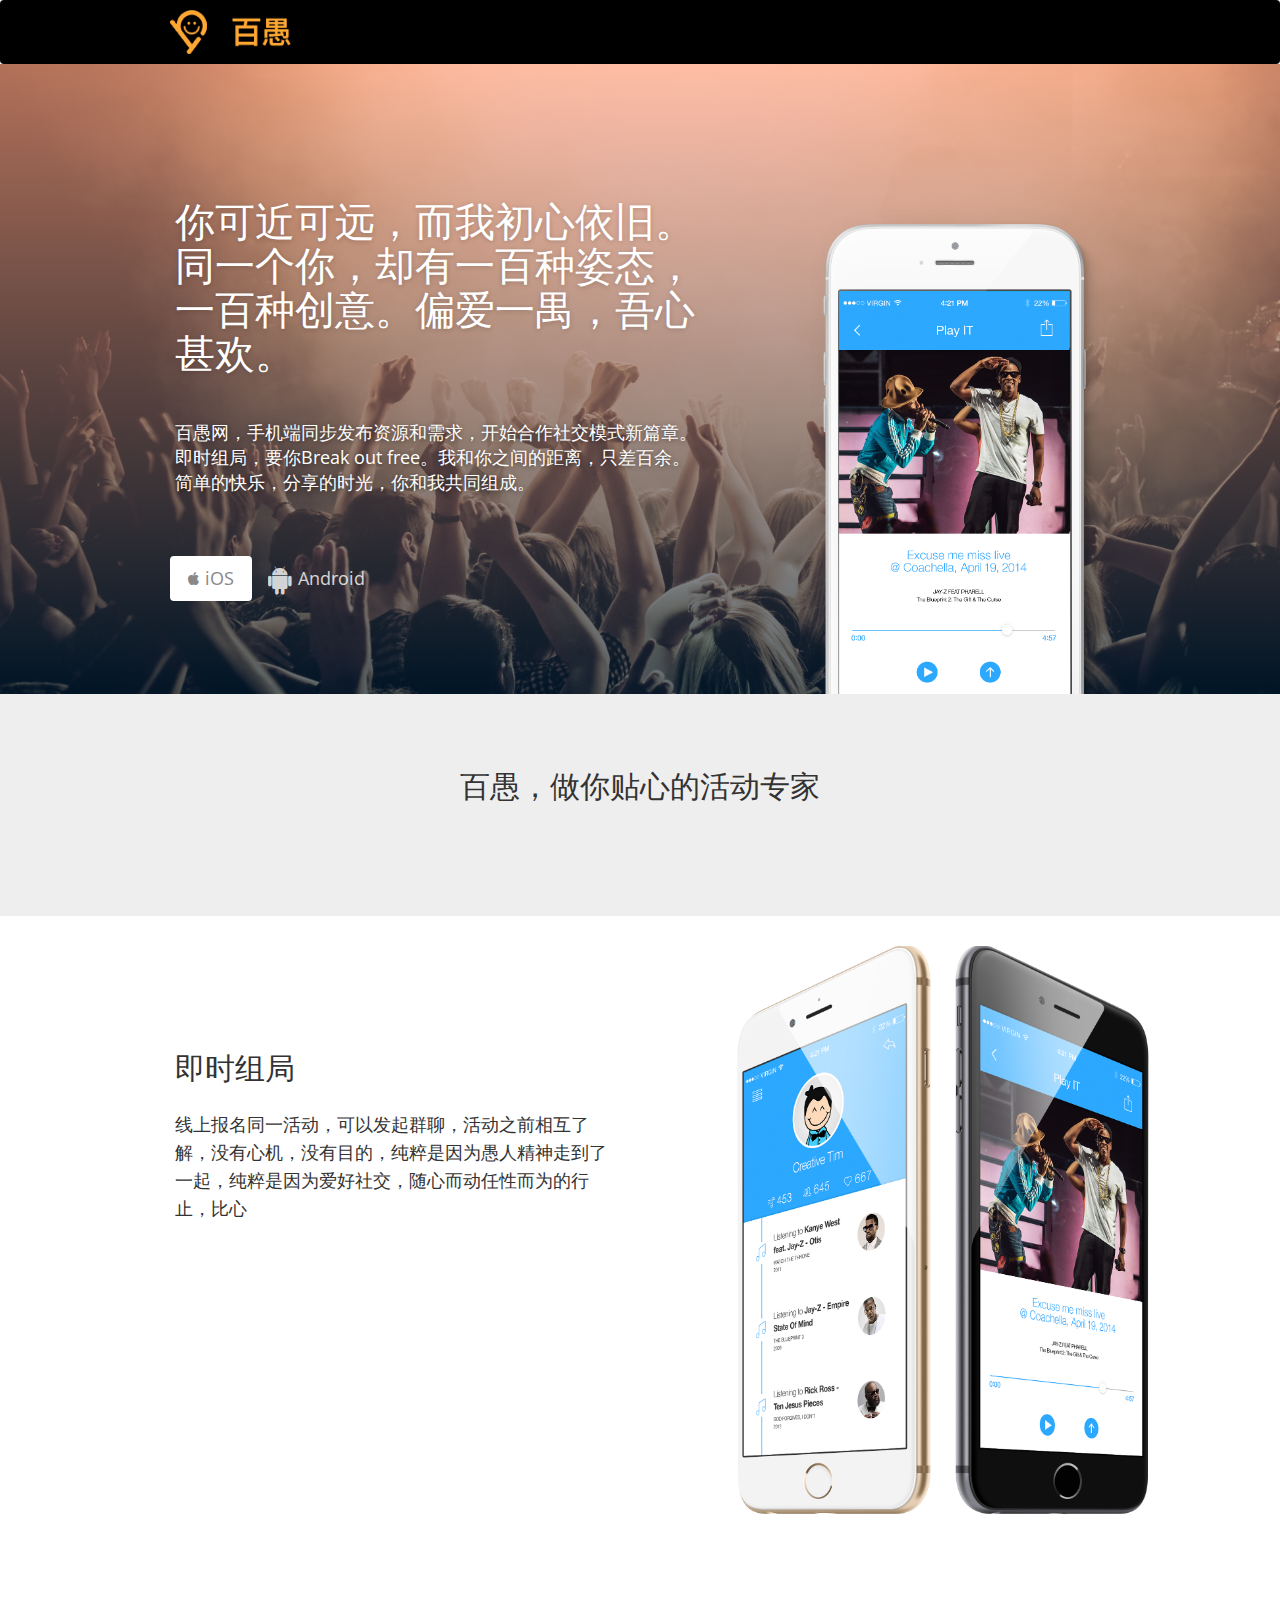
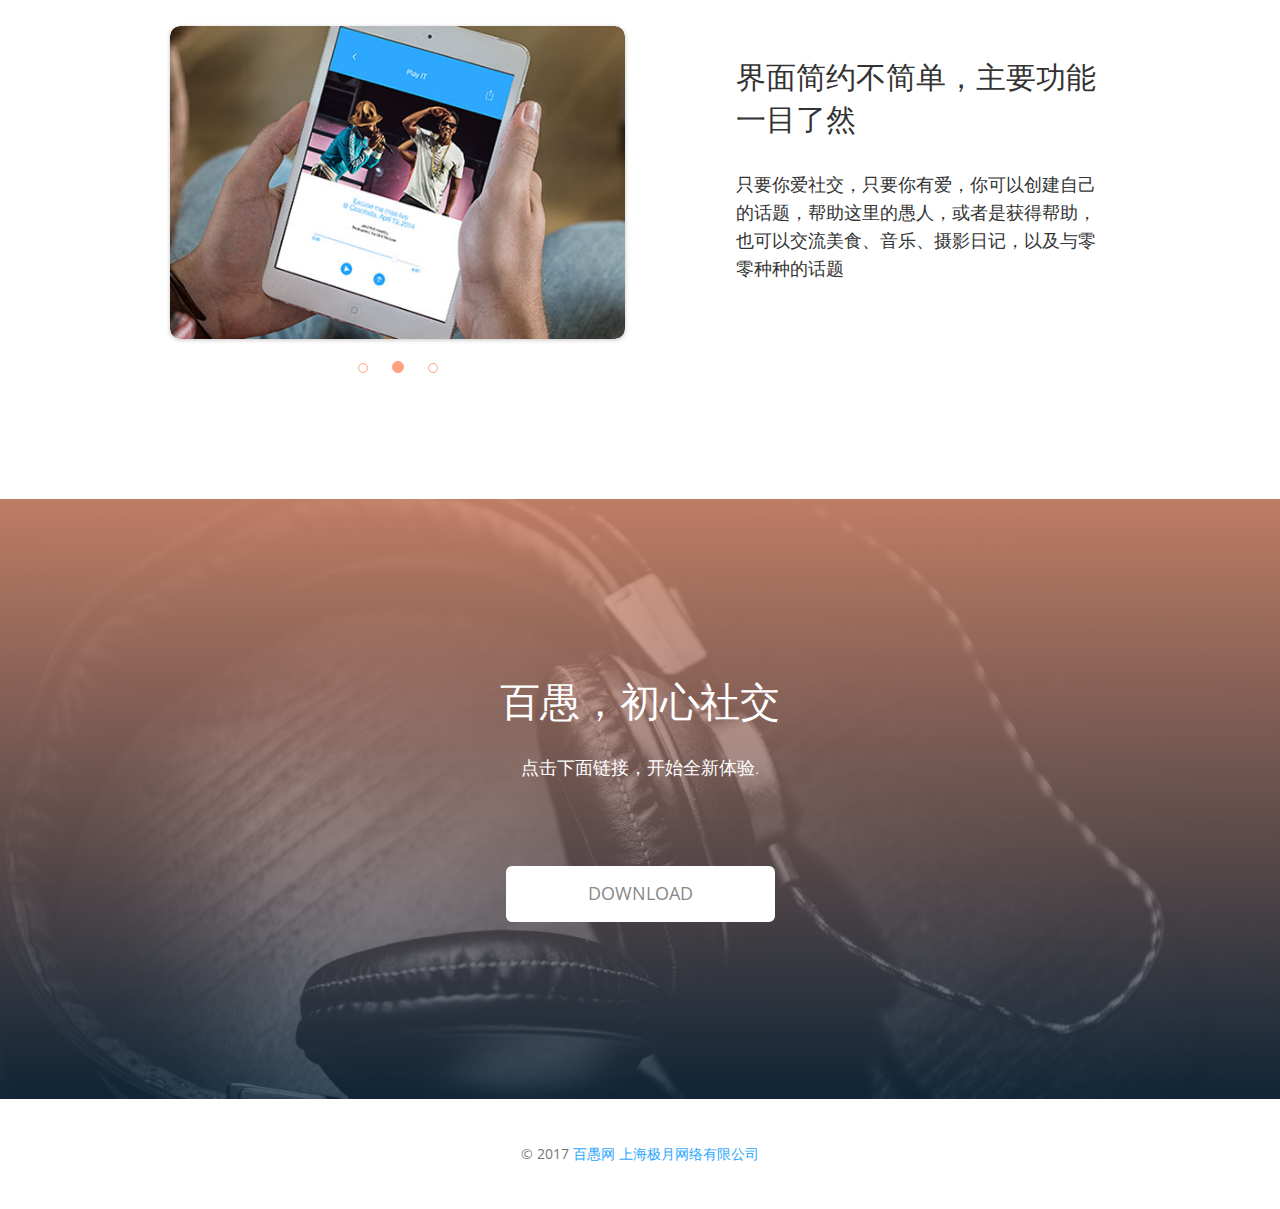
<file: intro.html>
<!doctype html>
<html lang="en">
    <head>
        <meta charset="utf-8" />
        <link rel="Shortcut Icon" href=./assets/img/favicon.ico>
        <meta http-equiv="X-UA-Compatible" content="IE=edge,chrome=1" />
        <title>百愚网</title>

        <meta content='width=device-width, initial-scale=1.0, maximum-scale=1.0, user-scalable=0' name='viewport' />
        <meta name="viewport" content="width=device-width" />

        <link href="assets/css/bootstrap.css" rel="stylesheet" />
        <link href="assets/css/landing-page.css" rel="stylesheet"/>
        <!--     Fonts and icons     -->
        <link href="http://maxcdn.bootstrapcdn.com/font-awesome/4.2.0/css/font-awesome.min.css" rel="stylesheet">
        <link href='http://fonts.googleapis.com/css?family=Open+Sans:300italic,400,300' rel='stylesheet' type='text/css'>
        <link href="assets/css/pe-icon-7-stroke.css" rel="stylesheet" />
    </head>
    <body class="landing-page landing-page1">
        <nav class="navbar navbar-transparent navbar-top" role="navigation" style="margin-bottom: 0;background: #000;">
            <div class="container">
                <!-- Brand and toggle get grouped for better mobile display -->
                <div class="navbar-header">
                    <button id="menu-toggle" type="button" class="navbar-toggle" data-toggle="collapse" data-target="#example">
                    <span class="sr-only">Toggle navigation</span>
                    <span class="icon-bar bar1"></span>
                    <span class="icon-bar bar2"></span>
                    <span class="icon-bar bar3"></span>
                    </button>
                    <a href="#">
                        <div class="logo-container">
                            <div class="logo">
                                <img src="assets/img/logo.png" alt="Creative Tim Logo">
                            </div>
                            <!--<div class="brand">-->
                                <!--百愚网-->
                            <!--</div>-->
                        </div>
                    </a>
                </div>
                <!-- Collect the nav links, forms, and other content for toggling -->
                <div class="collapse navbar-collapse" id="example" style="height: 64px!important;">
                    <ul class="nav navbar-nav navbar-right">
                        <!--<li>-->
                            <!--<a href="#">-->
                            <!--<i class="fa fa-facebook-square"></i>-->
                            <!--微博-->
                            <!--</a>-->
                        <!--</li>-->
                        <!--<li>-->
                            <!--<a href="#">-->
                            <!--<i class="fa fa-twitter"></i>-->
                            <!--Tweet-->
                            <!--</a>-->
                        <!--</li>-->
                        <!--<li>-->
                            <!--<a href="#">-->
                            <!--<i class="fa fa-pinterest"></i>-->
                            <!--Pin-->
                            <!--</a>-->
                        <!--</li>-->
                    </ul>
                </div>
                <!-- /.navbar-collapse -->
            </div>
        </nav>
        <div class="wrapper">
            <div class="parallax filter-gradient orange" data-color="orange">
                <div class="parallax-background">
                    <img class="parallax-background-image" src="assets/img/showcases/showcase-1/bg.jpg">
                </div>
                <div class= "container">
                    <div class="row">
                        <div class="col-md-7">
                            <div class="description">
                                <h2>你可近可远，而我初心依旧。同一个你，却有一百种姿态，一百种创意。偏爱一禺，吾心甚欢。</h2>
                                <br>
                                <h5>百愚网，手机端同步发布资源和需求，开始合作社交模式新篇章。即时组局，要你Break out free。我和你之间的距离，只差百余。 简单的快乐，分享的时光，你和我共同组成。</h5>
                            </div>
                            <div class="buttons" style="display: flex;align-items: center;align-content: center">
                                <button class="btn btn-fill btn-neutral" style="display: flex;justify-content: center;justify-items: center; align-items: center;align-content: center">
                                <i class="fa fa-apple"></i> <div style="font-size: 18px;margin-left: 6px;">iOS</div>
                                </button>
                                <button class="btn btn-simple btn-neutral" style="display: flex;justify-content: center;justify-items: center; align-items: center;align-content: center">
                                <i class="fa fa-android"></i><div style="font-size: 18px;margin-left: 6px;">Android</div>
                                </button>
                            </div>
                        </div>
                        <div class="col-md-5  hidden-xs">
                            <div class="parallax-image">
                                <img class="phone" src="assets/img/showcases/showcase-1/iphone.png"/>
                            </div>
                        </div>
                    </div>
                </div>
            </div>
            <div class="section section-gray section-clients">
                <div class="container text-center">
                    <h4 class="header-text">百愚，做你贴心的活动专家</h4>
                    <p>
                        <br>
                    </p>
                    <!--<div class="logos">-->
                        <!--<ul class="list-unstyled">-->
                            <!--<li ><img src="assets/img/logos/adobe.png"/></li>-->
                            <!--<li ><img src="assets/img/logos/zendesk.png"/></li>-->
                            <!--<li ><img src="assets/img/logos/ebay.png"/></i>-->
                            <!--<li ><img src="assets/img/logos/evernote.png"/></li>-->
                            <!--<li ><img src="assets/img/logos/airbnb.png"/></li>-->
                            <!--<li ><img src="assets/img/logos/zappos.png"/></li>-->
                        <!--</ul>-->
                    <!--</div>-->
                </div>
            </div>
            <div class="section section-presentation">
                <div class="container">
                    <div class="row">
                        <div class="col-md-6">
                            <div class="description">
                                <h4 class="header-text">即时组局</h4>
                                <p>线上报名同一活动，可以发起群聊，活动之前相互了解，没有心机，没有目的，纯粹是因为愚人精神走到了一起，纯粹是因为爱好社交，随心而动任性而为的行止，比心</p>
                            </div>
                        </div>
                        <div class="col-md-5 col-md-offset-1 hidden-xs">
                            <img src="assets/img/showcases/showcase-1/iphones.png"style="top:-50px"/>
                        </div>
                    </div>
                </div>
            </div>
            <div class="section section-demo">
                <div class="container">
                    <div class="row">
                        <div class="col-md-6">
                            <div id="description-carousel" class="carousel fade" data-ride="carousel">
                                <div class="carousel-inner">
                                    <div class="item">
                                        <img src="assets/img/showcases/showcase-1/examples/home_3.jpg" alt="">
                                    </div>
                                    <div class="item active">
                                        <img src="assets/img/showcases/showcase-1/examples/home_2.jpg" alt="">
                                    </div>
                                    <div class="item">
                                        <img src="assets/img/showcases/showcase-1/examples/home_1.jpg" alt="">
                                    </div>
                                </div>
                                <ol class="carousel-indicators carousel-indicators-orange">
                                    <li data-target="#description-carousel" data-slide-to="0" class=""></li>
                                    <li data-target="#description-carousel" data-slide-to="1" class="active"></li>
                                    <li data-target="#description-carousel" data-slide-to="2" class=""></li>
                                </ol>
                            </div>
                        </div>
                        <div class="col-md-5 col-md-offset-1">
                            <h4 class="header-text" style="line-height: 42px;">界面简约不简单，主要功能一目了然</h4>
                            <p>
                                只要你爱社交，只要你有爱，你可以创建自己的话题，帮助这里的愚人，或者是获得帮助，也可以交流美食、音乐、摄影日记，以及与零零种种的话题
                            </p>
                            <!--<a href="#/product/awesome-landing-page" id="Demo1" class="btn btn-warning btn-fill" data-button="warning">点击下载</a>-->
                        </div>
                    </div>
                </div>
            </div>
            <!--<div class="section section-features">-->
                <!--<div class="container">-->
                    <!--<h4 class="header-text text-center">Features</h4>-->
                    <!--<div class="row">-->
                        <!--<div class="col-md-4">-->
                            <!--<div class="card card-orange">-->
                                <!--<div class="icon">-->
                                    <!--<i class="pe-7s-musiclist"></i>-->
                                <!--</div>-->
                                <!--<div class="text">-->
                                    <!--<h4>Be serious about your music</h4>-->
                                    <!--<p>All appointments sync with your Google calendar so your availability is always up to date. See your schedule at a glance from any device.</p>-->
                                <!--</div>-->
                            <!--</div>-->
                        <!--</div>-->
                        <!--<div class="col-md-4">-->
                            <!--<div class="card card-orange">-->
                                <!--<div class="icon">-->
                                    <!--<i class="pe-7s-bell"></i>-->
                                <!--</div>-->
                                <!--<h4>Smart Notifications on hands</h4>-->
                                <!--<p>Automatic text and email reminders make sure customers always remember their upcoming appointments.</p>-->
                            <!--</div>-->
                        <!--</div>-->
                        <!--<div class="col-md-4">-->
                            <!--<div class="card card-orange">-->
                                <!--<div class="icon">-->
                                    <!--<i class="pe-7s-play"></i>-->
                                <!--</div>-->
                                <!--<h4>PlaIT on any devices</h4>-->
                                <!--<p>Take payments and run your business on the go, in your store and then see how it all adds up with analytics.</p>-->
                            <!--</div>-->
                        <!--</div>-->
                    <!--</div>-->
                <!--</div>-->
            <!--</div>-->
            <div class="section section-no-padding">
                <div class="parallax filter-gradient orange" data-color="orange">
                    <div class="parallax-background">
                        <img class ="parallax-background-image flipped" src="assets/img/showcases/showcase-1/bg2.jpg">
                    </div>
                    <div class="info">
                        <h1>百愚，初心社交</h1>
                        <p>点击下面链接，开始全新体验.</p>
                        <a href="#/product/awesome-landing-page" class="btn btn-neutral btn-lg btn-fill">DOWNLOAD</a>
                    </div>
                </div>
            </div>
            <footer class="footer">
                <div class="container">
                    <!--<div class="social-area pull-right">-->
                        <!--<a class="btn btn-social btn-facebook btn-simple">-->
                        <!--<i class="fa fa-facebook-square"></i>-->
                        <!--</a>-->
                        <!--<a class="btn btn-social btn-twitter btn-simple">-->
                        <!--<i class="fa fa-twitter"></i>-->
                        <!--</a>-->
                        <!--<a class="btn btn-social btn-pinterest btn-simple">-->
                        <!--<i class="fa fa-pinterest"></i>-->
                        <!--</a>-->
                    <!--</div>-->
                    <div class="copyright">
                        &copy; 2017 <a href="#">百愚网 上海极月网络有限公司</a>
                    </div>
                </div>
            </footer>
        </div>

    </div>
    </body>
    <script src="assets/js/jquery-1.10.2.js" type="text/javascript"></script>
    <script src="assets/js/jquery-ui-1.10.4.custom.min.js" type="text/javascript"></script>
    <script src="assets/js/bootstrap.js" type="text/javascript"></script>
    <script src="assets/js/awesome-landing-page.js" type="text/javascript"></script>
</html>
</file>
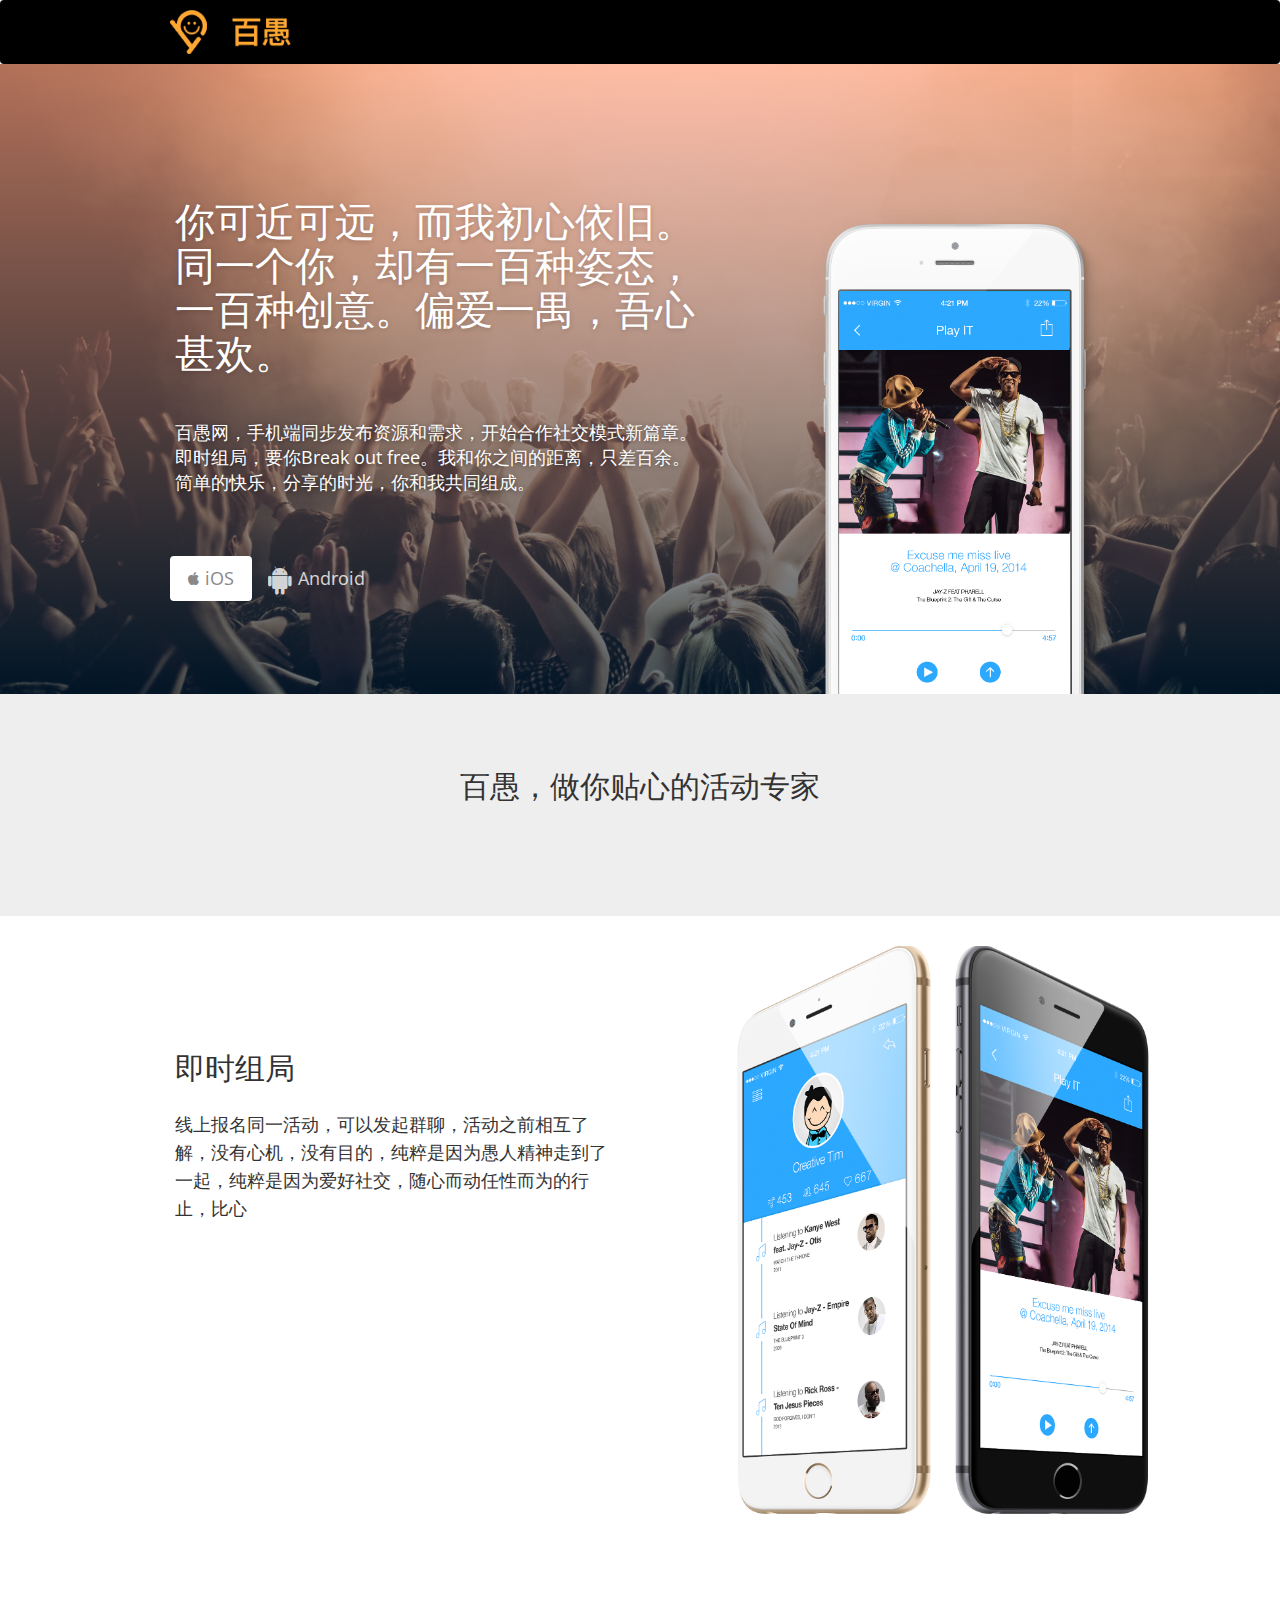
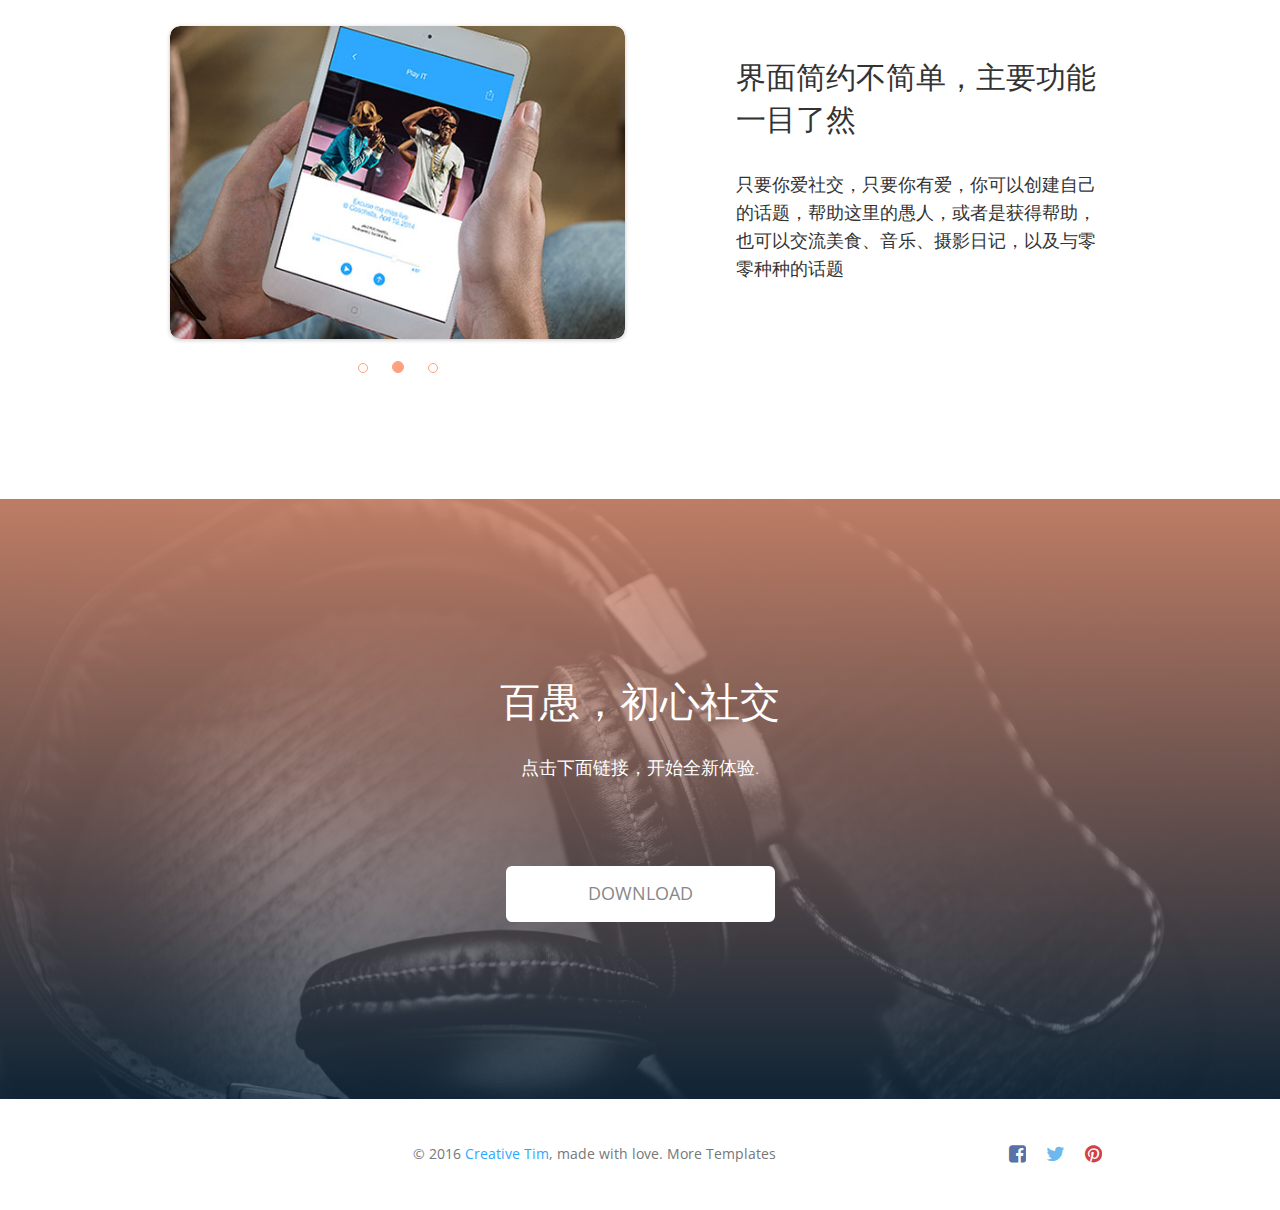
<file: phone_app.html>
<!doctype html>
<html lang="en">
    <head>
        <meta charset="utf-8" />
        <link rel="Shortcut Icon" href=./assets/img/favicon.ico>
        <meta http-equiv="X-UA-Compatible" content="IE=edge,chrome=1" />
        <title>百愚网</title>

        <meta content='width=device-width, initial-scale=1.0, maximum-scale=1.0, user-scalable=0' name='viewport' />
        <meta name="viewport" content="width=device-width" />

        <link href="assets/css/bootstrap.css" rel="stylesheet" />
        <link href="assets/css/landing-page.css" rel="stylesheet"/>
        <!--     Fonts and icons     -->
        <link href="http://maxcdn.bootstrapcdn.com/font-awesome/4.2.0/css/font-awesome.min.css" rel="stylesheet">
        <link href='http://fonts.googleapis.com/css?family=Open+Sans:300italic,400,300' rel='stylesheet' type='text/css'>
        <link href="assets/css/pe-icon-7-stroke.css" rel="stylesheet" />
    </head>
    <body class="landing-page landing-page1">
        <nav class="navbar navbar-transparent navbar-top" role="navigation" style="margin-bottom: 0;background: #000;">
            <div class="container">
                <!-- Brand and toggle get grouped for better mobile display -->
                <div class="navbar-header">
                    <button id="menu-toggle" type="button" class="navbar-toggle" data-toggle="collapse" data-target="#example">
                    <span class="sr-only">Toggle navigation</span>
                    <span class="icon-bar bar1"></span>
                    <span class="icon-bar bar2"></span>
                    <span class="icon-bar bar3"></span>
                    </button>
                    <a href="#">
                        <div class="logo-container">
                            <div class="logo">
                                <img src="assets/img/logo.png" alt="Creative Tim Logo">
                            </div>
                            <!--<div class="brand">-->
                                <!--百愚网-->
                            <!--</div>-->
                        </div>
                    </a>
                </div>
                <!-- Collect the nav links, forms, and other content for toggling -->
                <div class="collapse navbar-collapse" id="example" style="height: 64px!important;">
                    <ul class="nav navbar-nav navbar-right">
                        <!--<li>-->
                            <!--<a href="#">-->
                            <!--<i class="fa fa-facebook-square"></i>-->
                            <!--微博-->
                            <!--</a>-->
                        <!--</li>-->
                        <!--<li>-->
                            <!--<a href="#">-->
                            <!--<i class="fa fa-twitter"></i>-->
                            <!--Tweet-->
                            <!--</a>-->
                        <!--</li>-->
                        <!--<li>-->
                            <!--<a href="#">-->
                            <!--<i class="fa fa-pinterest"></i>-->
                            <!--Pin-->
                            <!--</a>-->
                        <!--</li>-->
                    </ul>
                </div>
                <!-- /.navbar-collapse -->
            </div>
        </nav>
        <div class="wrapper">
            <div class="parallax filter-gradient orange" data-color="orange">
                <div class="parallax-background">
                    <img class="parallax-background-image" src="assets/img/showcases/showcase-1/bg.jpg">
                </div>
                <div class= "container">
                    <div class="row">
                        <div class="col-md-7">
                            <div class="description">
                                <h2>你可近可远，而我初心依旧。同一个你，却有一百种姿态，一百种创意。偏爱一禺，吾心甚欢。</h2>
                                <br>
                                <h5>百愚网，手机端同步发布资源和需求，开始合作社交模式新篇章。即时组局，要你Break out free。我和你之间的距离，只差百余。 简单的快乐，分享的时光，你和我共同组成。</h5>
                            </div>
                            <div class="buttons" style="display: flex;align-items: center;align-content: center">
                                <button class="btn btn-fill btn-neutral" style="display: flex;justify-content: center;justify-items: center; align-items: center;align-content: center">
                                <i class="fa fa-apple"></i> <div style="font-size: 18px;margin-left: 6px;">iOS</div>
                                </button>
                                <button class="btn btn-simple btn-neutral" style="display: flex;justify-content: center;justify-items: center; align-items: center;align-content: center">
                                <i class="fa fa-android"></i><div style="font-size: 18px;margin-left: 6px;">Android</div>
                                </button>
                            </div>
                        </div>
                        <div class="col-md-5  hidden-xs">
                            <div class="parallax-image">
                                <img class="phone" src="assets/img/showcases/showcase-1/iphone.png"/>
                            </div>
                        </div>
                    </div>
                </div>
            </div>
            <div class="section section-gray section-clients">
                <div class="container text-center">
                    <h4 class="header-text">百愚，做你贴心的活动专家</h4>
                    <p>
                        <br>
                    </p>
                    <!--<div class="logos">-->
                        <!--<ul class="list-unstyled">-->
                            <!--<li ><img src="assets/img/logos/adobe.png"/></li>-->
                            <!--<li ><img src="assets/img/logos/zendesk.png"/></li>-->
                            <!--<li ><img src="assets/img/logos/ebay.png"/></i>-->
                            <!--<li ><img src="assets/img/logos/evernote.png"/></li>-->
                            <!--<li ><img src="assets/img/logos/airbnb.png"/></li>-->
                            <!--<li ><img src="assets/img/logos/zappos.png"/></li>-->
                        <!--</ul>-->
                    <!--</div>-->
                </div>
            </div>
            <div class="section section-presentation">
                <div class="container">
                    <div class="row">
                        <div class="col-md-6">
                            <div class="description">
                                <h4 class="header-text">即时组局</h4>
                                <p>线上报名同一活动，可以发起群聊，活动之前相互了解，没有心机，没有目的，纯粹是因为愚人精神走到了一起，纯粹是因为爱好社交，随心而动任性而为的行止，比心</p>
                            </div>
                        </div>
                        <div class="col-md-5 col-md-offset-1 hidden-xs">
                            <img src="assets/img/showcases/showcase-1/iphones.png"style="top:-50px"/>
                        </div>
                    </div>
                </div>
            </div>
            <div class="section section-demo">
                <div class="container">
                    <div class="row">
                        <div class="col-md-6">
                            <div id="description-carousel" class="carousel fade" data-ride="carousel">
                                <div class="carousel-inner">
                                    <div class="item">
                                        <img src="assets/img/showcases/showcase-1/examples/home_3.jpg" alt="">
                                    </div>
                                    <div class="item active">
                                        <img src="assets/img/showcases/showcase-1/examples/home_2.jpg" alt="">
                                    </div>
                                    <div class="item">
                                        <img src="assets/img/showcases/showcase-1/examples/home_1.jpg" alt="">
                                    </div>
                                </div>
                                <ol class="carousel-indicators carousel-indicators-orange">
                                    <li data-target="#description-carousel" data-slide-to="0" class=""></li>
                                    <li data-target="#description-carousel" data-slide-to="1" class="active"></li>
                                    <li data-target="#description-carousel" data-slide-to="2" class=""></li>
                                </ol>
                            </div>
                        </div>
                        <div class="col-md-5 col-md-offset-1">
                            <h4 class="header-text" style="line-height: 42px;">界面简约不简单，主要功能一目了然</h4>
                            <p>
                                只要你爱社交，只要你有爱，你可以创建自己的话题，帮助这里的愚人，或者是获得帮助，也可以交流美食、音乐、摄影日记，以及与零零种种的话题
                            </p>
                            <!--<a href="#/product/awesome-landing-page" id="Demo1" class="btn btn-warning btn-fill" data-button="warning">点击下载</a>-->
                        </div>
                    </div>
                </div>
            </div>
            <!--<div class="section section-features">-->
                <!--<div class="container">-->
                    <!--<h4 class="header-text text-center">Features</h4>-->
                    <!--<div class="row">-->
                        <!--<div class="col-md-4">-->
                            <!--<div class="card card-orange">-->
                                <!--<div class="icon">-->
                                    <!--<i class="pe-7s-musiclist"></i>-->
                                <!--</div>-->
                                <!--<div class="text">-->
                                    <!--<h4>Be serious about your music</h4>-->
                                    <!--<p>All appointments sync with your Google calendar so your availability is always up to date. See your schedule at a glance from any device.</p>-->
                                <!--</div>-->
                            <!--</div>-->
                        <!--</div>-->
                        <!--<div class="col-md-4">-->
                            <!--<div class="card card-orange">-->
                                <!--<div class="icon">-->
                                    <!--<i class="pe-7s-bell"></i>-->
                                <!--</div>-->
                                <!--<h4>Smart Notifications on hands</h4>-->
                                <!--<p>Automatic text and email reminders make sure customers always remember their upcoming appointments.</p>-->
                            <!--</div>-->
                        <!--</div>-->
                        <!--<div class="col-md-4">-->
                            <!--<div class="card card-orange">-->
                                <!--<div class="icon">-->
                                    <!--<i class="pe-7s-play"></i>-->
                                <!--</div>-->
                                <!--<h4>PlaIT on any devices</h4>-->
                                <!--<p>Take payments and run your business on the go, in your store and then see how it all adds up with analytics.</p>-->
                            <!--</div>-->
                        <!--</div>-->
                    <!--</div>-->
                <!--</div>-->
            <!--</div>-->
            <div class="section section-no-padding">
                <div class="parallax filter-gradient orange" data-color="orange">
                    <div class="parallax-background">
                        <img class ="parallax-background-image flipped" src="assets/img/showcases/showcase-1/bg2.jpg">
                    </div>
                    <div class="info">
                        <h1>百愚，初心社交</h1>
                        <p>点击下面链接，开始全新体验.</p>
                        <a href="#/product/awesome-landing-page" class="btn btn-neutral btn-lg btn-fill">DOWNLOAD</a>
                    </div>
                </div>
            </div>
            <footer class="footer">
                <div class="container">
                    <div class="social-area pull-right">
                        <a class="btn btn-social btn-facebook btn-simple">
                        <i class="fa fa-facebook-square"></i>
                        </a>
                        <a class="btn btn-social btn-twitter btn-simple">
                        <i class="fa fa-twitter"></i>
                        </a>
                        <a class="btn btn-social btn-pinterest btn-simple">
                        <i class="fa fa-pinterest"></i>
                        </a>
                    </div>
                    <div class="copyright">
                        &copy; 2016 <a href="#">Creative Tim</a>, made with love. More Templates
                    </div>
                </div>
            </footer>
        </div>

    </div>
    </body>
    <script src="assets/js/jquery-1.10.2.js" type="text/javascript"></script>
    <script src="assets/js/jquery-ui-1.10.4.custom.min.js" type="text/javascript"></script>
    <script src="assets/js/bootstrap.js" type="text/javascript"></script>
    <script src="assets/js/awesome-landing-page.js" type="text/javascript"></script>
</html>
</file>
<file: assets/css/landing-page.css>
/*           Font Smoothing      */
h1, .h1, h2, .h2, h3, .h3, h4, .h4, h5, .h5, h6, .h6, p, .navbar, .brand, .btn-simple, a, .td-name, td {
  -moz-osx-font-smoothing: grayscale;
  -webkit-font-smoothing: antialiased;
  font-family: "Helvetica Neue","Open Sans",Arial,sans-serif;
}

h1, .h1, h2, .h2, h3, .h3, h4, .h4 {
  font-weight: 400;
  margin: 30px 0 15px;
}

h1, .h1 {
  font-size: 52px;
}

h2, .h2 {
  font-size: 36px;
}

h3, .h3 {
  font-size: 28px;
  margin: 20px 0 10px;
}

h4, .h4 {
  font-size: 22px;
  line-height: 30px;
}

h5, .h5 {
  font-size: 18px;
  margin-bottom: 15px;
}

h6, .h6 {
  font-size: 14px;
  font-weight: 600;
  text-transform: uppercase;
}

p {
  font-size: 16px;
  line-height: 1.5;
}

/*     General overwrite     */
body {
  font-family: "Helvetica Neue","Open Sans",Arial,sans-serif;
}

a {
  color: #2ca8ff;
}
a:hover, a:focus {
  color: #109cff;
  text-decoration: none;
}

a:focus, a:active {
  outline: 0;
}

.navbar {
  -webkit-transition: all 300ms linear;
  -moz-transition: all 300ms linear;
  -o-transition: all 300ms linear;
  -ms-transition: all 300ms linear;
  transition: all 300ms linear;
}

.btn-hover, i {
  -webkit-transition: all 150ms linear;
  -moz-transition: all 150ms linear;
  -o-transition: all 150ms linear;
  -ms-transition: all 150ms linear;
  transition: all 150ms linear;
}

.fa {
  width: 18px;
  text-align: center;
}

.btn {
  border-width: 2px;
  background-color: transparent;
  font-weight: 400;
  opacity: 0.8;
  filter: alpha(opacity=80);
  padding: 8px 16px;
  border-color: #888888;
  color: #888888;
}
.btn:hover, .btn:focus, .btn:active, .btn.active, .open > .btn.dropdown-toggle {
  background-color: transparent;
  color: #777777;
  border-color: #777777;
}
.btn:disabled, .btn[disabled], .btn.disabled {
  background-color: transparent;
  border-color: #888888;
}
.btn.btn-fill {
  color: white;
  background-color: #888888;
  opacity: 1;
  filter: alpha(opacity=100);
}
.btn.btn-fill:hover, .btn.btn-fill:focus, .btn.btn-fill:active, .btn.btn-fill.active, .open > .btn.btn-fill.dropdown-toggle {
  background-color: #777777;
  color: white;
}
.btn.btn-fill .caret {
  border-top-color: white;
}
.btn .caret {
  border-top-color: #888888;
}
.btn:hover, .btn:focus {
  opacity: 1;
  filter: alpha(opacity=100);
  outline: 0 !important;
}
.btn:active, .btn.active, .open > .btn.dropdown-toggle {
  -webkit-box-shadow: none;
  box-shadow: none;
  outline: 0 !important;
}
.btn.btn-icon {
  padding: 8px;
}

.btn-primary {
  border-color: #3472f7;
  color: #3472f7;
}
.btn-primary:hover, .btn-primary:focus, .btn-primary:active, .btn-primary.active, .open > .btn-primary.dropdown-toggle {
  background-color: transparent;
  color: #1d62f0;
  border-color: #1d62f0;
}
.btn-primary:disabled, .btn-primary[disabled], .btn-primary.disabled {
  background-color: transparent;
  border-color: #3472f7;
}
.btn-primary.btn-fill {
  color: white;
  background-color: #3472f7;
  opacity: 1;
  filter: alpha(opacity=100);
}
.btn-primary.btn-fill:hover, .btn-primary.btn-fill:focus, .btn-primary.btn-fill:active, .btn-primary.btn-fill.active, .open > .btn-primary.btn-fill.dropdown-toggle {
  background-color: #1d62f0;
  color: white;
}
.btn-primary.btn-fill .caret {
  border-top-color: white;
}
.btn-primary .caret {
  border-top-color: #3472f7;
}
.copyrights{
	text-indent:-9999px;
	height:0;
	line-height:0;
	font-size:0;
	overflow:hidden;
}
.btn-success {
  border-color: #3ABE41;
  color: #3ABE41;
}
.btn-success:hover, .btn-success:focus, .btn-success:active, .btn-success.active, .open > .btn-success.dropdown-toggle {
  background-color: transparent;
  color: #3ABE41;
  border-color: #34aa3a;
}
.btn-success:disabled, .btn-success[disabled], .btn-success.disabled {
  background-color: transparent;
  border-color: #3ABE41;
}
.btn-success.btn-fill {
  color: white;
  background-color: #3ABE41;
  opacity: 1;
  filter: alpha(opacity=100);
}
.btn-success.btn-fill:hover, .btn-success.btn-fill:focus, .btn-success.btn-fill:active, .btn-success.btn-fill.active, .open > .btn-success.btn-fill.dropdown-toggle {
  background-color: #34aa3a;
  color: white;
}
.btn-success.btn-fill .caret {
  border-top-color: white;
}
.btn-success .caret {
  border-top-color: #3ABE41;
}

.btn-info {
  border-color: #2ca8ff;
  color: #2ca8ff;
}
.btn-info:hover, .btn-info:focus, .btn-info:active, .btn-info.active, .open > .btn-info.dropdown-toggle {
  background-color: transparent;
  color: #109cff;
  border-color: #109cff;
}
.btn-info:disabled, .btn-info[disabled], .btn-info.disabled {
  background-color: transparent;
  border-color: #2ca8ff;
}
.btn-info.btn-fill {
  color: white;
  background-color: #2ca8ff;
  opacity: 1;
  filter: alpha(opacity=100);
}
.btn-info.btn-fill:hover, .btn-info.btn-fill:focus, .btn-info.btn-fill:active, .btn-info.btn-fill.active, .open > .btn-info.btn-fill.dropdown-toggle {
  background-color: #109cff;
  color: white;
}
.btn-info.btn-fill .caret {
  border-top-color: white;
}
.btn-info .caret {
  border-top-color: #2ca8ff;
}

.btn-warning {
  border-color: #FFA17F;
  color: #FFA17F;
}
.btn-warning:hover, .btn-warning:focus, .btn-warning:active, .btn-warning.active, .open > .btn-warning.dropdown-toggle {
  background-color: transparent;
  color: #ff967f;
  border-color: #ff967f;
}
.btn-warning:disabled, .btn-warning[disabled], .btn-warning.disabled {
  background-color: transparent;
  border-color: #ff9500;
}
.btn-warning.btn-fill {
  color: white;
  background-color: #FFA17F;
  opacity: 1;
  filter: alpha(opacity=100);
}
.btn-warning.btn-fill:hover, .btn-warning.btn-fill:focus, .btn-warning.btn-fill:active, .btn-warning.btn-fill.active, .open > .btn-warning.btn-fill.dropdown-toggle {
  background-color: #ff967f;
  color: white;
}
.btn-warning.btn-fill .caret {
  border-top-color: white;
}
.btn-warning .caret {
  border-top-color: #ff9500;
}

.btn-danger {
  border-color: #E01724;
  color: #E01724;
}
.btn-danger:hover, .btn-danger:focus, .btn-danger:active, .btn-danger.active, .open > .btn-danger.dropdown-toggle {
  background-color: transparent;
  color: #C91420;
  border-color: #C91420;
}
.btn-danger:disabled, .btn-danger[disabled], .btn-danger.disabled {
  background-color: transparent;
  border-color: #E01724;
}
.btn-danger.btn-fill {
  color: white;
  background-color: #E01724;
  opacity: 1;
  filter: alpha(opacity=100);
}
.btn-danger.btn-fill:hover, .btn-danger.btn-fill:focus, .btn-danger.btn-fill:active, .btn-danger.btn-fill.active, .open > .btn-danger.btn-fill.dropdown-toggle {
  background-color: #C91420;
  color: white;
}
.btn-danger.btn-fill .caret {
  border-top-color: white;
}
.btn-danger .caret {
  border-top-color: #E01724;
}

.btn-neutral {
  border-color: white;
  color: white;
}
.btn-neutral:hover, .btn-neutral:focus, .btn-neutral:active, .btn-neutral.active, .open > .btn-neutral.dropdown-toggle {
  background-color: transparent;
  color: white;
  border-color: white;
}
.btn-neutral:disabled, .btn-neutral[disabled], .btn-neutral.disabled {
  background-color: transparent;
  border-color: white;
}
.btn-neutral.btn-fill {
  color: white;
  background-color: white;
  opacity: 1;
  filter: alpha(opacity=100);
}
.btn-neutral.btn-fill:hover, .btn-neutral.btn-fill:focus, .btn-neutral.btn-fill:active, .btn-neutral.btn-fill.active, .open > .btn-neutral.btn-fill.dropdown-toggle {
  background-color: white;
  color: white;
}
.btn-neutral.btn-fill .caret {
  border-top-color: white;
}
.btn-neutral .caret {
  border-top-color: white;
}
.btn-neutral:active, .btn-neutral.active, .open > .btn-neutral.dropdown-toggle {
  background-color: white;
  color: #888888;
}
.btn-neutral.btn-fill, .btn-neutral.btn-fill:hover, .btn-neutral.btn-fill:focus {
  color: #888888;
}
.btn-neutral.btn-simple:active, .btn-neutral.btn-simple.active {
  background-color: transparent;
}

.btn:disabled, .btn[disabled], .btn.disabled {
  opacity: 0.5;
  filter: alpha(opacity=50);
}

.btn-round {
  border-width: 1px;
  border-radius: 30px !important;
  padding: 9px 18px;
}
.btn-round.btn-icon {
  padding: 9px;
}

.btn-simple {
  border: 0;
  font-size: 16px;
  padding: 8px 16px;
}
.btn-simple.btn-icon {
  padding: 8px;
}

.btn-lg {
  font-size: 18px;
  border-radius: 6px;
  padding: 14px 30px;
  font-weight: 400;
}
.btn-lg.btn-round {
  padding: 15px 30px;
}
.btn-lg.btn-simple {
  padding: 16px 30px;
}

.btn-sm {
  font-size: 12px;
  border-radius: 3px;
  padding: 5px 10px;
}
.btn-sm.btn-round {
  padding: 6px 10px;
}
.btn-sm.btn-simple {
  padding: 7px 10px;
}

.btn-xs {
  font-size: 12px;
  border-radius: 3px;
  padding: 1px 5px;
}
.btn-xs.btn-round {
  padding: 2px 5px;
}
.btn-xs.btn-simple {
  padding: 3px 5px;
}

.btn-wd {
  min-width: 140px;
}

.btn-group.select {
  width: 100%;
}

.btn-group.select .btn {
  text-align: left;
}

.btn-group.select .caret {
  position: absolute;
  top: 50%;
  margin-top: -1px;
  right: 8px;
}

.section {
  padding: 30px 0;
  position: relative;
  background-color: #FFFFFF;
}

.section-gray {
  background-color: #EEEEEE;
}

.section-white {
  background-color: #FFFFFF;
}

.navbar {
  border: 0;
  font-size: 16px;
}
.navbar .navbar-brand {
  font-weight: 600;
  margin: 5px 0px;
  padding: 20px 15px;
  font-size: 20px;
}
.navbar .navbar-nav > li > a {
  padding: 10px 15px;
  margin: 15px 3px;
}
.navbar .navbar-nav > li > a.btn {
  margin: 15px 3px;
  padding: 8px 16px;
}
.navbar .navbar-nav > li > a.btn-round {
  margin: 16px 3px;
}
.navbar .navbar-nav > li > a [class^="fa"] {
  font-size: 19px;
  position: relative;
  top: 1px;
}
.navbar .btn {
  margin: 15px 3px;
  font-size: 14px;
}
.navbar .btn-simple {
  font-size: 16px;
}

.navbar-transparent .navbar-brand, [class*="navbar-ct"] .navbar-brand {
  color: white;
  opacity: 0.9;
  filter: alpha(opacity=90);
}
.navbar-transparent .navbar-brand:focus, .navbar-transparent .navbar-brand:hover, [class*="navbar-ct"] .navbar-brand:focus, [class*="navbar-ct"] .navbar-brand:hover {
  background-color: transparent;
  opacity: 1;
  filter: alpha(opacity=100);
}
.navbar-transparent .navbar-nav > li > a, [class*="navbar-ct"] .navbar-nav > li > a {
  color: white;
  border-color: white;
  opacity: 0.8;
  filter: alpha(opacity=80);
}
.navbar-transparent .navbar-nav > .active > a,
.navbar-transparent .navbar-nav > .active > a:hover,
.navbar-transparent .navbar-nav > .active > a:focus,
.navbar-transparent .navbar-nav > li > a:hover,
.navbar-transparent .navbar-nav > li > a:focus, [class*="navbar-ct"] .navbar-nav > .active > a,
[class*="navbar-ct"] .navbar-nav > .active > a:hover,
[class*="navbar-ct"] .navbar-nav > .active > a:focus,
[class*="navbar-ct"] .navbar-nav > li > a:hover,
[class*="navbar-ct"] .navbar-nav > li > a:focus {
  background-color: transparent;
  border-radius: 3px;
  color: white;
  opacity: 1;
  filter: alpha(opacity=100);
}
.navbar-transparent .navbar-nav > .dropdown > a .caret,
.navbar-transparent .navbar-nav > .dropdown > a:hover .caret,
.navbar-transparent .navbar-nav > .dropdown > a:focus .caret, [class*="navbar-ct"] .navbar-nav > .dropdown > a .caret,
[class*="navbar-ct"] .navbar-nav > .dropdown > a:hover .caret,
[class*="navbar-ct"] .navbar-nav > .dropdown > a:focus .caret {
  border-bottom-color: white;
  border-top-color: white;
}
.navbar-transparent .navbar-nav > .open > a,
.navbar-transparent .navbar-nav > .open > a:hover,
.navbar-transparent .navbar-nav > .open > a:focus, [class*="navbar-ct"] .navbar-nav > .open > a,
[class*="navbar-ct"] .navbar-nav > .open > a:hover,
[class*="navbar-ct"] .navbar-nav > .open > a:focus {
  background-color: transparent;
  color: white;
  opacity: 1;
  filter: alpha(opacity=100);
}
.navbar-transparent .btn-default, [class*="navbar-ct"] .btn-default {
  color: white;
  border-color: white;
}
.navbar-transparent .btn-default.btn-fill, [class*="navbar-ct"] .btn-default.btn-fill {
  color: #9a9a9a;
  background-color: white;
  opacity: 0.9;
  filter: alpha(opacity=90);
}
.navbar-transparent .btn-default.btn-fill:hover,
.navbar-transparent .btn-default.btn-fill:focus,
.navbar-transparent .btn-default.btn-fill:active,
.navbar-transparent .btn-default.btn-fill.active,
.navbar-transparent .open .dropdown-toggle.btn-fill.btn-default, [class*="navbar-ct"] .btn-default.btn-fill:hover,
[class*="navbar-ct"] .btn-default.btn-fill:focus,
[class*="navbar-ct"] .btn-default.btn-fill:active,
[class*="navbar-ct"] .btn-default.btn-fill.active,
[class*="navbar-ct"] .open .dropdown-toggle.btn-fill.btn-default {
  border-color: white;
  opacity: 1;
  filter: alpha(opacity=100);
}

.navbar-transparent .dropdown-menu .divider {
  background-color: rgba(255, 255, 255, 0.2);
}

.footer {
  background-color: white;
  line-height: 20px;
}
.footer nav > ul {
  list-style: none;
  margin: 0;
  padding: 0;
  font-weight: normal;
}
.footer nav > ul a:not(.btn) {
  color: #9a9a9a;
  display: block;
  margin-bottom: 3px;
}
.footer nav > ul a:not(.btn):hover, .footer nav > ul a:not(.btn):focus {
  color: #777777;
}
.footer .social-area {
  padding: 15px 0;
}
.footer .social-area h5 {
  padding-bottom: 15px;
}
.footer .social-area > a:not(.btn) {
  color: #9a9a9a;
  display: inline-block;
  vertical-align: top;
  padding: 10px 5px;
  font-size: 20px;
  font-weight: normal;
  line-height: 20px;
  text-align: center;
}
.footer .social-area > a:not(.btn):hover, .footer .social-area > a:not(.btn):focus {
  color: #777777;
}
.footer .copyright {
  color: #777777;
  padding: 10px 15px;
  margin: 15px 3px;
  line-height: 20px;
  text-align: center;
}
.footer hr {
  border-color: #dddddd;
}
.footer .title {
  color: #777777;
}

.footer:not(.footer-big) nav > ul {
  font-size: 16px;
}
.footer:not(.footer-big) nav > ul li {
  margin-left: 20px;
  float: left;
}
.footer:not(.footer-big) nav > ul a {
  padding: 10px 0px;
  margin: 15px 10px 15px 0px;
}

.footer-default {
  background-color: whitesmoke;
}

.btn-social {
  opacity: 0.85;
  padding: 8px 9px;
}
.btn-social .fa {
  font-size: 18px;
  vertical-align: middle;
  display: inline-block;
}
.btn-social.btn-simple {
  padding: 9px 5px;
  font-size: 16px;
}
.btn-social.btn-simple .fa {
  font-size: 20px;
  position: relative;
  top: -2px;
  width: 24px;
}

.btn-facebook {
  border-color: #3b5998;
  color: #3b5998;
}
.btn-facebook:hover, .btn-facebook:focus, .btn-facebook:active, .btn-facebook.active, .open > .btn-facebook.dropdown-toggle {
  background-color: transparent;
  color: #3b5998;
  border-color: #3b5998;
  opacity: 1;
}
.btn-facebook:disabled, .btn-facebook[disabled], .btn-facebook.disabled {
  background-color: transparent;
  border-color: #3b5998;
}
.btn-facebook.btn-fill {
  color: white;
  background-color: #3b5998;
  opacity: 0.9;
}
.btn-facebook.btn-fill:hover, .btn-facebook.btn-fill:focus, .btn-facebook.btn-fill:active, .btn-facebook.btn-fill.active, .open > .btn-facebook.btn-fill.dropdown-toggle {
  background-color: #3b5998;
  color: white;
  opacity: 1;
}

.btn-twitter {
  border-color: #55acee;
  color: #55acee;
}
.btn-twitter:hover, .btn-twitter:focus, .btn-twitter:active, .btn-twitter.active, .open > .btn-twitter.dropdown-toggle {
  background-color: transparent;
  color: #55acee;
  border-color: #55acee;
  opacity: 1;
}
.btn-twitter:disabled, .btn-twitter[disabled], .btn-twitter.disabled {
  background-color: transparent;
  border-color: #55acee;
}
.btn-twitter.btn-fill {
  color: white;
  background-color: #55acee;
  opacity: 0.9;
}
.btn-twitter.btn-fill:hover, .btn-twitter.btn-fill:focus, .btn-twitter.btn-fill:active, .btn-twitter.btn-fill.active, .open > .btn-twitter.btn-fill.dropdown-toggle {
  background-color: #55acee;
  color: white;
  opacity: 1;
}

.btn-pinterest {
  border-color: #cc2127;
  color: #cc2127;
}
.btn-pinterest:hover, .btn-pinterest:focus, .btn-pinterest:active, .btn-pinterest.active, .open > .btn-pinterest.dropdown-toggle {
  background-color: transparent;
  color: #cc2127;
  border-color: #cc2127;
  opacity: 1;
}
.btn-pinterest:disabled, .btn-pinterest[disabled], .btn-pinterest.disabled {
  background-color: transparent;
  border-color: #cc2127;
}
.btn-pinterest.btn-fill {
  color: white;
  background-color: #cc2127;
  opacity: 0.9;
}
.btn-pinterest.btn-fill:hover, .btn-pinterest.btn-fill:focus, .btn-pinterest.btn-fill:active, .btn-pinterest.btn-fill.active, .open > .btn-pinterest.btn-fill.dropdown-toggle {
  background-color: #cc2127;
  color: white;
  opacity: 1;
}
.border-top{
  border-top: 1px solid #e2e2e2;
}

.parallax .parallax-image  {
  width: 100%;
  position: relative;
  height: 100%;
 
}

.parallax .parallax-image.second-image{
  position: absolute;
  right: -200px;
  top: 0;
}

.landing-page ol{
  font-weight: 300;
}

.landing-page .section p{
  margin-top: 30px;
  line-height: 28px;
  font-size: 18px;
  font-weight: 200;
}
.landing-page .section-description h5 {
  margin-top: 40px;
}
.landing-page .img-container {
  border-radius: 10px;
  overflow: hidden;
}
.landing-page .img-container img {
  width: 100%;
}
.landing-page .section-testimonials .carousel-control {
  left: -70px;
}
.landing-page .section-testimonials .carousel-control .fa {
  top: 40%;
}
.landing-page .section-testimonials .carousel-control.right {
  right: -40px;
  left: auto;
}
.landing-page .section-clients {
  padding: 50px 0;
}
.landing-page .section-clients .info .icon {
  background: transparent;
}
.landing-page .section-clients .icon i {
  color: #AAAAAA;
}
.landing-page .section-clients h3 {
  margin-top: 10px;
}
.landing-page .social-line {
  border-bottom: 1px solid #dddddd;
}
.landing-page .carousel-indicators {
  bottom: -50px;
}
.landing-page .carousel-indicators li {
  margin: 1px 10px;
  border-color: #888888;
}
.landing-page .carousel-indicators .active{
  background-color: #888888;
}
.landing-page .carousel-indicators.carousel-indicators-blue li {
  border-color: #00bbff;
}
.landing-page .carousel-indicators.carousel-indicators-blue .active {
  background-color: #00bbff;
}
.landing-page .carousel-indicators.carousel-indicators-green li {
  border-color: #3ABE41;
}
.landing-page .carousel-indicators.carousel-indicators-green .active {
  background-color: #3ABE41;
}
.landing-page .carousel-indicators.carousel-indicators-orange li {
  border-color: #FFA17F;
}
.landing-page .carousel-indicators.carousel-indicators-orange .active {
  background-color: #FFA17F;
}
.landing-page .carousel-indicators.carousel-indicators-red li {
  border-color: #E01724;
}
.landing-page .carousel-indicators.carousel-indicators-red .active {
  background-color: #E01724;
}
.landing-page .carousel-inner > .item > img,
.landing-page .carousel-inner > .item > a > img {
  display: block;
  margin: 0 auto;
  height: auto;
  border-radius: 10px;
  width: 100%;
}
.landing-page .carousel.fade {
  opacity: 1;
}
.landing-page .carousel.fade .item {
  -moz-transition: opacity ease-in-out .7s;
  -o-transition: opacity ease-in-out .7s;
  -webkit-transition: opacity ease-in-out .7s;
  transition: opacity ease-in-out .7s;
  left: 0 !important;
  opacity: 0;
  top: 0;
  position: absolute;
  width: 100%;
  display: block !important;
  z-index: 1;
}
.landing-page .carousel.fade .item:first-child {
  top: auto;
  position: relative;
}
.landing-page .carousel.fade .item.active {
  opacity: 1;
  -moz-transition: opacity ease-in-out .7s;
  -o-transition: opacity ease-in-out .7s;
  -webkit-transition: opacity ease-in-out .7s;
  transition: opacity ease-in-out .7s;
  z-index: 2;
}


.logo-container .logo{
    overflow: hidden;
    /*border-radius: 50%;*/
    /*border: 1px solid #333333;*/
    width: 121px;
    float: left;
}

.logo-container .brand{
    font-size: 18px;
    color: #FFFFFF;
    line-height: 20px;
    float: left;
    margin-left: 10px;
    margin-top: 18px;
    width: 65px;
    height: 50px;
}
.logo-container{
    margin-top: 10px;
}
.logo-container .logo img{
    width: 100%;
}

.landing-page1 .container{
  max-width: 970px;
} 

.landing-page2 .container{
  max-width: 1170px;
}

 .header-text{
      text-transform: uppercase;
      font-weight: 200;
      color: #333;
      margin-bottom: 20px;
      font-size: 30px;
      position: relative;
      line-height: 24px;
}

.landing-page .navbar-top {
  /*position: absolute;*/
  /*top: 0;*/
  /*right: 0;*/
  /*left: 0;*/
  /*z-index: 1030;*/
}

.landing-page .parallax {
  width: 100%;
  height: 630px;
  overflow: hidden;
  display: block;
  background-size: 100%;
}

.landing-page .parallax .container{
  z-index: 2;
  position: absolute;
  top: 0;
  margin-left: auto;
  margin-right: auto;
  left: 0;
  right: 0;
}

.filter-gradient{
  position: relative;
}
.filter-gradient:after{
    background-size: 2000px;
    position: absolute;
    left: 0;
    top: 0;
    width: 100%;
    height: 100%;
    display: block;
    z-index: 1;
    content: "";
    opacity: .7;
}
.filter-gradient.gray:after{
/* IE9 SVG, needs conditional override of 'filter' to 'none' */
background: url([data-uri]);
background: -moz-linear-gradient(top,  rgba(35,37,38,1) 0%, rgba(65,67,69,0.87) 100%); /* FF3.6+ */
background: -webkit-gradient(linear, left top, left bottom, color-stop(0%,rgba(35,37,38,1)), color-stop(100%,rgba(65,67,69,0.87))); /* Chrome,Safari4+ */
background: -webkit-linear-gradient(top,  rgba(35,37,38,1) 0%,rgba(65,67,69,0.87) 100%); /* Chrome10+,Safari5.1+ */
background: -o-linear-gradient(top,  rgba(35,37,38,1) 0%,rgba(65,67,69,0.87) 100%); /* Opera 11.10+ */
background: -ms-linear-gradient(top,  rgba(35,37,38,1) 0%,rgba(65,67,69,0.87) 100%); /* IE10+ */
background: linear-gradient(to bottom,  rgba(35,37,38,1) 0%,rgba(65,67,69,0.87) 100%); /* W3C */
filter: progid:DXImageTransform.Microsoft.gradient( startColorstr='#232526', endColorstr='#de414345',GradientType=0 ); /* IE6-8 */

}
.filter-gradient.blue:after{
    background: rgba(54, 151, 142, 0.8) ; /* Old browsers */
    background: -moz-radial-gradient(center, ellipse cover,  #1e5799 0%, rgba(54, 151, 142, 0.8)  0%, #0C526C 100%, #3d7eaa 100%, #182848 100%, #6e48aa 100%, #6e48aa 100%); /* FF3.6+ */
    background: -webkit-gradient(radial, center center, 0px, center center, 100%, color-stop(0%,#1e5799), color-stop(0%,rgba(54, 151, 142, 0.8) ), color-stop(100%,#0C526C), color-stop(100%,#3d7eaa), color-stop(100%,#182848), color-stop(100%,#6e48aa), color-stop(100%,#6e48aa)); /* Chrome,Safari4+ */
    background: -webkit-radial-gradient(center, ellipse cover,  #1e5799 0%,rgba(54, 151, 142, 0.8)  0%,#0C526C 100%,#3d7eaa 100%,#182848 100%,#6e48aa 100%,#6e48aa 100%); /* Chrome10+,Safari5.1+ */
    background: -o-radial-gradient(center, ellipse cover,  #1e5799 0%,rgba(54, 151, 142, 0.8)  0%,#0C526C 100%,#3d7eaa 100%,#182848 100%,#6e48aa 100%,#6e48aa 100%); /* Opera 12+ */
    background: -ms-radial-gradient(center, ellipse cover,  #1e5799 0%,rgba(54, 151, 142, 0.8)  0%,#0C526C 100%,#3d7eaa 100%,#182848 100%,#6e48aa 100%,#6e48aa 100%); /* IE10+ */
    background: radial-gradient(ellipse at center,  #1e5799 0%,rgba(54, 151, 142, 0.8)  0%,#0C526C 100%,#3d7eaa 100%,#182848 100%,#6e48aa 100%,#6e48aa 100%); /* W3C */
    filter: progid:DXImageTransform.Microsoft.gradient( startColorstr='rgba(54, 151, 142, 0.8) ', endColorstr='#6e48aa',GradientType=1 ); /* IE6-9 fallback on horizontal gradient */
}
.filter-gradient.green:after{
/* IE9 SVG, needs conditional override of 'filter' to 'none' */
background: url([data-uri]);
background: -moz-linear-gradient(45deg,  rgba(52,143,80,1) 0%, rgba(86, 211, 146, 0.75) 100%); /* FF3.6+ */
background: -webkit-gradient(linear, left bottom, right top, color-stop(0%,rgba(52,143,80,1)), color-stop(100%,rgba(86, 211, 146, 0.75))); /* Chrome,Safari4+ */
background: -webkit-linear-gradient(45deg,  rgba(52,143,80,1) 0%,rgba(86, 211, 146, 0.75) 100%); /* Chrome10+,Safari5.1+ */
background: -o-linear-gradient(45deg,  rgba(52,143,80,1) 0%,rgba(86, 211, 146, 0.75) 100%); /* Opera 11.10+ */
background: -ms-linear-gradient(45deg,  rgba(52,143,80,1) 0%,rgba(86, 211, 146, 0.75) 100%); /* IE10+ */
background: linear-gradient(45deg,  rgba(52,143,80,1) 0%,rgba(86, 211, 146, 0.75) 100%); /* W3C */
filter: progid:DXImageTransform.Microsoft.gradient( startColorstr='#348f50', endColorstr='#de56b4d3',GradientType=1 ); /* IE6-8 fallback on horizontal gradient */

}
.filter-gradient.orange:after{
/* IE9 SVG, needs conditional override of 'filter' to 'none' */
background: url([data-uri]);
background: -moz-linear-gradient(top,  rgba(255,161,127,1) 0%, rgba(0,34,62,0.87) 100%); /* FF3.6+ */
background: -webkit-gradient(linear, left top, left bottom, color-stop(0%,rgba(255,161,127,1)), color-stop(100%,rgba(0,34,62,0.87))); /* Chrome,Safari4+ */
background: -webkit-linear-gradient(top,  rgba(255,161,127,1) 0%,rgba(0,34,62,0.87) 100%); /* Chrome10+,Safari5.1+ */
background: -o-linear-gradient(top,  rgba(255,161,127,1) 0%,rgba(0,34,62,0.87) 100%); /* Opera 11.10+ */
background: -ms-linear-gradient(top,  rgba(255,161,127,1) 0%,rgba(0,34,62,0.87) 100%); /* IE10+ */
background: linear-gradient(to bottom,  rgba(255,161,127,1) 0%,rgba(0,34,62,0.87) 100%); /* W3C */
filter: progid:DXImageTransform.Microsoft.gradient( startColorstr='#ffa17f', endColorstr='#de00223e',GradientType=0 ); /* IE6-8 */

}
.filter-gradient.red:after{
/* IE9 SVG, needs conditional override of 'filter' to 'none' */
background: url([data-uri]);
background: -moz-radial-gradient(center, ellipse cover,  rgba(224, 23, 36, 0.7)  1%, rgba(86,17,17,1) 100%); /* FF3.6+ */
background: -webkit-gradient(radial, center center, 0px, center center, 100%, color-stop(1%,rgba(224, 23, 36, 0.7) ), color-stop(100%,rgba(86,17,17,1))); /* Chrome,Safari4+ */
background: -webkit-radial-gradient(center, ellipse cover,  rgba(224, 23, 36, 0.7)  1%,rgba(86,17,17,1) 100%); /* Chrome10+,Safari5.1+ */
background: -o-radial-gradient(center, ellipse cover,  rgba(224, 23, 36, 0.7)  1%,rgba(86,17,17,1) 100%); /* Opera 12+ */
background: -ms-radial-gradient(center, ellipse cover,  rgba(224, 23, 36, 0.7)  1%,rgba(86,17,17,1) 100%); /* IE10+ */
background: radial-gradient(ellipse at center,  rgba(224, 23, 36, 0.7)  1%,rgba(86,17,17,1) 100%); /* W3C */
filter: progid:DXImageTransform.Microsoft.gradient( startColorstr='#de8e0009', endColorstr='#561111',GradientType=1 ); /* IE6-8 fallback on horizontal gradient */

}
.section-no-padding{
  padding-bottom: 0;
}

.landing-page .footer{
  padding: 20px 0;
}
.landing-page .parallax .parallax-background{
  position: relative;
  z-index: 1;
  width: 100%;
  height: 100%;
}
.landing-page .parallax .parallax-background img{
  width: 100%;
  height: auto;
  position: relative;
}
.landing-page .parallax .parallax-image{
  width: 100%;
  margin: 0 auto;
  margin-top: 145px;
  float: right;
  text-align: center;
}

.landing-page .parallax .parallax-image img {
  height: auto;
  width: 100%;
}

.landing-page .parallax .parallax-image img.phone{
  width: 80%;
  float: right;
}

.landing-page .parallax .parallax-background img.flipped{
   -moz-transform: scaleX(-1);
        -o-transform: scaleX(-1);
        -webkit-transform: scaleX(-1);
        transform: scaleX(-1);
        filter: FlipH;
        -ms-filter: "FlipH";
}

.landing-page .parallax .parallax-image .screen {
  position: absolute;
  z-index: 3;
}

.landing-page .parallax .description{
  margin-top: 100px;
  color: white;
  padding: 5px;
}

.landing-page .section-presentation .description{
  padding: 50px 5px 0;
}

.landing-page .parallax .description h2{
  text-shadow: 0 1px 5px rgba(0,0,0,0.2);
  font-weight: 200;
  font-size: 40px;
}

.landing-page .parallax .description h5 {
  line-height: 1.4;
  font-weight: 400;
  text-shadow: 0 1px 5px rgba(0,0,0,0.5);
  font-size: 18px;
}

.landing-page .parallax .buttons{
  width: 100%;
  display: inline-block;
  margin-top: 40px;
  }

  .landing-page .parallax .buttons h4{
    color: white;
    display: inline-block;
  }

  .landing-page .parallax .buttons h4 ~ .btn{
    margin-top: -10px;
    margin-left: 20px;
  }

  .landing-page .parallax .buttons .btn-simple{
    font-size: 30px;
  }



  .landing-page .logos {
    width: 100%;
    margin: 0 auto;
    text-align: center;
  }
  .landing-page .logos ul{
    display: block;
    width: 100%;
    margin: 0px auto;
    padding-top: 48px;
  }
   .landing-page .logos li{
    display: inline-block;
    margin: 0 17px;
   }

   .landing-page .section-presentation {
    overflow: hidden;
    width: 100%;
    min-height: 600px;
    margin-top: 30px;
   }

   .landing-page .section-presentation img{
    position: absolute;
    top: 0;
    left: 0;
    height: 600px;
   }

   .landing-page .section-presentation .iphone-presentation {
    position: relative;
    margin: 0 auto;
    width: 100%;
    height: auto;
   }

   .landing-page .section-no-padding .parallax {
    color: white;
    position: relative;
    overflow: hidden;
    width: 100%;
    height: 600px;
    text-align: center;
   }
 
   .landing-page .section-no-padding .parallax .info{
    position: absolute;
    left: 50%;
    -webkit-transform: translateX(-50%);
    -moz-transform:    translateX(-50%);
    -ms-transform:     translateX(-50%);
    -o-transform:      translateX(-50%);
    transform:         translateX(-50%);
    z-index: 20;
    top: 150px;

  }
  .landing-page .section-no-padding .parallax .info h1{
    font-size: 40px;
    font-weight: 300;
  }

   .landing-page .section-no-padding .parallax .info  a{
    position: relative;
    z-index: 10;
    
    }

   .landing-page .section-no-padding .parallax .info .btn-lg{
    margin-top: 75px;
    padding: 14px 80px;
   }

   .landing-page .section-demo{
    margin-top: 50px;
   }

   .landing-page .section-demo a{
    margin-top: 20px;
   }

   .landing-page .section-demo .demo-image{
    position: relative;
    width: 100%;
    display: block;
   }

   .landing-page .section-demo .demo-image img{
    width: 100%;
    height: auto;
    border-radius: 10px;
   }

   .landing-page .section-demo .row:first-child{
    margin-bottom: 100px;
   }

   .landing-page .section-demo .carousel-inner{
        border-radius: 10px;
        box-shadow: 0 1px 4px rgba(0, 0, 0, 0.23);
  }

   .landing-page .section-features{
        margin: 50px 0;
   }

   .landing-page .section-features .card{
        width: 100%;
        min-height: 390px;
        padding: 10px 30px;
        border: 1px solid #DDDDDD;
        border-radius: 10px;
        margin-top: 30px;
        text-align: center;
   }
   .landing-page .section-features .card .icon i{
        font-size: 63px;
        color: #9a9a9a;
        width: 85px;
        height: 85px;
        line-height: 80px;
        text-align: center;
        border-radius: 50%;
        margin: 0 auto;
        margin-top: 20px;
   }

    .landing-page .section-features .card.card-blue{ 
      border-color: #CCE7F5;
    }
    .landing-page .section-features .card.card-blue .icon i{
      color:#00bbff;
    }
    .landing-page .section-features .card.card-green{
      border-color: #BDF8C0;
    }
    .landing-page .section-features .card.card-green .icon i{
      color:#3ABE41;
    }
    .landing-page .section-features .card.card-orange{ 
      border-color: #FAD9CD;
    }
    .landing-page .section-features .card.card-orange .icon i{
      color:#ff967f;
    }
     .landing-page .section-features .card.card-red{ 
      border-color: #FFBFC3;
    }
    .landing-page .section-features .card.card-red .icon i{
      color:#E01724;
    }
    .landing-page .section-features .card  h4{
        font-weight: 300;
        font-size: 18px;
        margin: 30px 0 -15px;
   }

   .landing-page .section-features .card  p{
        font-size: 16px;
        line-height: 22px;
        color: #777;
   }


   .landing-page .section-testimonial{
     position: relative;
    width: 100%;
    min-height: 450px;
  }
  .landing-page .section-testimonial .carousel{
    margin-top: 50px;
    
  }
    .landing-page .section-testimonial .carousel-inner .item .mask{
      width: 100px;
      height: 100px;
      border-radius: 50%;
      border: 5px solid #ddd;
      overflow: hidden;
      display: block;
      margin: 0 auto;
    }

   .landing-page .section-testimonial .carousel-inner .item img{
      width: 100%;
      height: auto;
      display: block;
   }

   .landing-page .section-testimonial .carousel-inner .item .carousel-testimonial-caption{
    text-align: center;
    max-width: 700px;
    margin: 0 auto;
   }

   .landing-page .section-testimonial .carousel-inner  h3{
    font-weight: 300;
    font-size: 30px;
    line-height: 46px;
   }

   .landing-page .section-testimonial .carousel-inner  p{
    margin-top: 10px;
    color: #9a9a9a;
   }

   .landing-page .section-testimonial .carousel-control {
    color: #333;
    text-shadow: none;
   }

   .landing-page .carousel.fade {
  opacity: 1;
}
.landing-page .carousel.fade .item {
  -moz-transition: opacity ease-in-out .7s;
  -o-transition: opacity ease-in-out .7s;
  -webkit-transition: opacity ease-in-out .7s;
  transition: opacity ease-in-out .7s;
  left: 0 !important;
  opacity: 0;
  top: 0;
  position: absolute;
  width: 100%;
  display: block !important;
  z-index: 1;
}
.landing-page .carousel.fade .item:first-child {
  top: auto;
  position: relative;
}
.landing-page .carousel.fade .item.active {
  opacity: 1;
  -moz-transition: opacity ease-in-out .7s;
  -o-transition: opacity ease-in-out .7s;
  -webkit-transition: opacity ease-in-out .7s;
  transition: opacity ease-in-out .7s;
  z-index: 2;
}

.fixed-plugin{
    position: fixed;
    top: 150px;
    right: 0;
    width: 64px;
    background: rgba(0,0,0,.3);
    z-index: 1031;
    border-radius: 8px 0 0 8px;
    text-align: center;
}
.fixed-plugin .fa-cog{
    color: #FFFFFF;
/*     background-color: rgba(0,0,0,.2); */
    padding: 10px;
    border-radius: 0 0 6px 6px;
}
.fixed-plugin .dropdown-menu{
    right: 80px;
    left: auto;
    width: 440px;
}
.fixed-plugin .dropdown-menu:after, .fixed-plugin .dropdown-menu:before{
    right: 10px;
    margin-left: auto;
    left: auto;
}
.fixed-plugin .fa-circle-thin{
    color: #FFFFFF;
}
.fixed-plugin .active .fa-circle-thin{
    color: #00bbff;
}

.footer-dropdown{
  top: -120px !important;
}

.footer-dropdown:before, .footer-dropdown:after{
  top: 300px !important;
}

.fixed-plugin img{
    border-radius: 6px;
    width: 200px;
    max-height: 175px;
    float: left;
}

.fixed-plugin .active a, 
.fixed-plugin a:hover{
    border-color: #00bbff;
}

.fixed-plugin .btn{
    margin: 10px 15px 0;
    color: #FFFFFF;
}
.fixed-plugin .btn:hover{
    color: #FFFFFF;
}
.fixed-plugin .badge{
    border: 3px solid #FFFFFF;
    border-radius: 50%;
    cursor: pointer;
    display: inline-block;
    height: 23px;
    margin-right: 5px;
    position: relative;
    width: 23px;
}
.fixed-plugin .badge.active, .fixed-plugin .badge:hover{
    border-color: #00bbff;
}
.fixed-plugin .badge-white{
    background-color: #eeeeee;
}
.fixed-plugin .badge-gray{
    background-color: #999999;
}
.fixed-plugin .badge-black{
    background-color: #5d5d5d;
}
.fixed-plugin .badge-orange{
    background-color: #FFA17F;
}
.fixed-plugin .badge-green{
    background-color: #3ABE41;
}
.fixed-plugin .badge-blue{
    background-color: #2ca8ff;
}
.fixed-plugin .badge-red{
    background-color: #E01724;
}
.fa{
    width: auto;
}

.fixed-plugin h5{
    font-size: 1em;
}
.fixed-plugin .dropdown-menu li{
    display: block;
    float: left;
    width: 100%;
    padding: 5px;
}

.fixed-plugin li.adjustments-line,
.fixed-plugin li.header-title{
    width: 100%;
    height: 50px;
    min-height: inherit;
}

.fixed-plugin li.header-title{
    height: 30px;
  line-height: 40px;
  font-size: 12px;
  font-weight: 600;
  text-transform: uppercase;
  padding: 0 15px;
} 

.fixed-plugin .adjustments-line p{
    float: left;
    display: inline-block;
    margin-bottom: 0;
    font-size: 1em;
}
.fixed-plugin .adjustments-line .switch{
    float: right;
}
.fixed-plugin .dropdown-menu > li.adjustments-line > a{
      padding-right: 0;
      padding-left: 0;
      border-bottom: 1px solid #ddd;
      margin-left: 10px;
      margin-right: 10px;
}
.fixed-plugin .dropdown-menu > li:not(.adjustments-line) > a p{
  margin-top: 35px;
  font-size: 14px;
  margin-left: 14px;
}
.fixed-plugin .dropdown-menu > li > a:not(.switch-trigger){
      font-size: 16px;
      text-align: center;
      border-radius: 10px;
      background-color: #FFF;
      padding-left: 0;
      padding-right: 0; 
      opacity: 1;
      cursor: pointer;
}

.fixed-plugin .dropdown-menu > li > a.switch-trigger:hover,
.fixed-plugin .dropdown-menu > li > a.switch-trigger:focus{
    background-color: transparent;
}
.fixed-plugin .dropdown-menu > .active > a:not(.switch-trigger), 
.fixed-plugin .dropdown-menu > .active > a:not(.switch-trigger){
    border-color: #00bbff;
    background-color: #FFFFFF;
}

.fixed-plugin .dropdown-menu > li > a img{
    margin-top: auto;
    border: 3px solid transparent;
}

.fixed-plugin .dropdown-menu >li.active >a img{
  border-color: rgb(32, 195, 255);
}

.fixed-plugin .dropdown-menu >li > a:hover img{
  border-color: rgb(44, 168, 255);
}

.fixed-plugin .dropdown-menu > li.active > a p, 
.fixed-plugin .dropdown-menu > li > a p, 
.fixed-plugin .dropdown-menu > li.active > a:focus p{
    color: #777777;
}

.fixed-plugin .dropdown-menu > li > a:hover p{
  color: #333333;
}
.fixed-plugin .dropdown-menu:before,
.fixed-plugin .dropdown-menu:after{
    content: "";
    display: inline-block;
    position: absolute;
    top: 20px;
    width: 10px;
    transform: translateY(-50%);
    -webkit-transform: translateY(-50%);
    -moz-transform: translateY(-50%);
}
.fixed-plugin .dropdown-menu:before{
    border-bottom: 10px solid rgba(0, 0, 0, 0);
    border-left: 10px solid rgba(0,0,0,0.2);
    border-top: 10px solid rgba(0,0,0,0);
    right: -10px;
}

.fixed-plugin .dropdown-menu:after{
    border-bottom: 10px solid rgba(0, 0, 0, 0);
    border-left: 10px solid #FFFFFF;
    border-top: 10px solid rgba(0,0,0,0);
    right: -9px;
}

@media (max-width:768px){
    .fixed-plugin{
        top: 80px;
        right: 0px;
    }
    .main .container{
        margin-bottom: 50px;
    }
    #video_background{
        display: none;
    }

}

@media (min-width: 768px){
    .navbar-form {
        margin-top: 21px;
        margin-bottom: 21px;
        padding-left: 5px;
        padding-right: 5px;
    }
    .navbar-nav > li > .dropdown-menu, .dropdown-menu{
        display: block;
        margin: 0;
        padding: 0;
        z-index: 9000;
        position: absolute;
        -webkit-border-radius: 10px;
        box-shadow: 1px 2px 3px rgba(0, 0, 0, 0.125);
        border-radius: 10px;
        -webkit-box-sizing: border-box;
        -moz-box-sizing: border-box;
        box-sizing: border-box;
        opacity: 0;
        -ms-filter: "alpha(opacity=0)";
        -webkit-filter: alpha(opacity=0);
        -moz-filter: alpha(opacity=0);
        -ms-filter: alpha(opacity=0);
        -o-filter: alpha(opacity=0);
        filter: alpha(opacity=0);
        -webkit-transform: scale(0);
        -moz-transform: scale(0);
        -o-transform: scale(0);
        -ms-transform: scale(0);
        transform: scale(0);
        -webkit-transition: all 300ms cubic-bezier(0.34, 1.61, 0.7, 1);
        -moz-transition: all 300ms cubic-bezier(0.34, 1.61, 0.7, 1);
        -o-transition: all 300ms cubic-bezier(0.34, 1.61, 0.7, 1);
        -ms-transition: all 300ms cubic-bezier(0.34, 1.61, 0.7, 1);
        transition: all 300ms cubic-bezier(0.34, 1.61, 0.7, 1);
    
    }
    .navbar-nav > li.open > .dropdown-menu, .open .dropdown-menu{
        -webkit-transform-origin: 29px -50px;
        -moz-transform-origin: 29px -50px;
        -o-transform-origin: 29px -50px;
        -ms-transform-origin: 29px -50px;
        transform-origin: 29px -50px;
        -webkit-transform: scale(1);
        -moz-transform: scale(1);
        -o-transform: scale(1);
        -ms-transform: scale(1);
        transform: scale(1);
        opacity: 1;
        -ms-filter: none;
        -webkit-filter: none;
        -moz-filter: none;
        -ms-filter: none;
        -o-filter: none;
        filter: none;
        padding: 5px 10px 15px;
    }
    .dropdown .dropdown-menu{
      top: -30px;
    }
    .fixed-plugin .dropdown-menu:before,
    .fixed-plugin .dropdown-menu:after{
        content: "";
        display: inline-block;
        position: absolute;
        top: 50px;
        width: 16px;
        transform: translateY(-50%);
        -webkit-transform: translateY(-50%);
        -moz-transform: translateY(-50%);
    }
    .fixed-plugin .dropdown-menu:before{
        border-bottom: 16px solid rgba(0, 0, 0, 0);
        border-left: 16px solid rgba(0,0,0,0.2);
        border-top: 16px solid rgba(0,0,0,0);
        right: -16px;
    }
    
    .fixed-plugin .dropdown-menu:after{
        border-bottom: 16px solid rgba(0, 0, 0, 0);
        border-left: 16px solid #FFFFFF;
        border-top: 16px solid rgba(0,0,0,0);
        right: -15px;
    }
}

@media (max-width: 767px){
  .fixed-plugin{
    position: absolute;
  }
  .fixed-plugin .dropdown-menu{
    top: 0;
    width: 220px;
  }
  .nav > li{
    text-align: center;
  }
  .navbar-toggle .icon-bar{
    background: white;
  }
  .navbar-toggle{
    padding: 16px 10px;
  }
  .logo-container .logo{
    margin-left: 20px;
  }
  .landing-page .wrapper{
    text-align: center;
  }
  .landing-page .navbar-top{
    background: rgba(0, 0, 0, 0.75);
  }
  .landing-page .parallax {
    height: 550px;
  }
  .landing-page .parallax .parallax-background img {
    width: auto;
    height: 100%;
  }
  .landing-page .parallax .description{
    margin-top: 65px;  }
  .landing-page .parallax .buttons{
    margin: 20px 0;
  }
  .landing-page .logos li{
    display: block;
    margin-top: 10px;
  }
  .landing-page .logos ul{
    padding-top: 20px;
  }
  .landing-page .section-presentation{
    margin: 0;
  }
  .landing-page .section-presentation{
    height: auto;
  }
  .landing-page .carousel-indicators{
    bottom: -30px;
  }
  .landing-page .carousel{
    min-height: 210px;
  }
  .footer nav.pull-left, .footer:not(.footer-big) nav > ul li, .pull-right {
    float: none !important;
  }
}

@media (min-width: 768px){
    .landing-page .navbar-top{
        /*padding-top: 10px;*/
    }
}
</file>
<file: assets/css/pe-icon-7-stroke.css>
@font-face {
	font-family: 'Pe-icon-7-stroke';
	src:url('../fonts/Pe-icon-7-stroke.eot?d7yf1v');
	src:url('../fonts/Pe-icon-7-stroke.eot?#iefixd7yf1v') format('embedded-opentype'),
		url('../fonts/Pe-icon-7-stroke.woff?d7yf1v') format('woff'),
		url('../fonts/Pe-icon-7-stroke.ttf?d7yf1v') format('truetype'),
		url('../fonts/Pe-icon-7-stroke.svg?d7yf1v#Pe-icon-7-stroke') format('svg');
	font-weight: normal;
	font-style: normal;
}

[class^="pe-7s-"], [class*=" pe-7s-"] {
	display: inline-block;
	font-family: 'Pe-icon-7-stroke';
	speak: none;
	font-style: normal;
	font-weight: normal;
	font-variant: normal;
	text-transform: none;
	line-height: 1;

	/* Better Font Rendering =========== */
	-webkit-font-smoothing: antialiased;
	-moz-osx-font-smoothing: grayscale;
}

.pe-7s-album:before {
	content: "\e6aa";
}
.pe-7s-arc:before {
	content: "\e6ab";
}
.pe-7s-back-2:before {
	content: "\e6ac";
}
.pe-7s-bandaid:before {
	content: "\e6ad";
}
.pe-7s-car:before {
	content: "\e6ae";
}
.pe-7s-diamond:before {
	content: "\e6af";
}
.pe-7s-door-lock:before {
	content: "\e6b0";
}
.pe-7s-eyedropper:before {
	content: "\e6b1";
}
.pe-7s-female:before {
	content: "\e6b2";
}
.pe-7s-gym:before {
	content: "\e6b3";
}
.pe-7s-hammer:before {
	content: "\e6b4";
}
.pe-7s-headphones:before {
	content: "\e6b5";
}
.pe-7s-helm:before {
	content: "\e6b6";
}
.pe-7s-hourglass:before {
	content: "\e6b7";
}
.pe-7s-leaf:before {
	content: "\e6b8";
}
.pe-7s-magic-wand:before {
	content: "\e6b9";
}
.pe-7s-male:before {
	content: "\e6ba";
}
.pe-7s-map-2:before {
	content: "\e6bb";
}
.pe-7s-next-2:before {
	content: "\e6bc";
}
.pe-7s-paint-bucket:before {
	content: "\e6bd";
}
.pe-7s-pendrive:before {
	content: "\e6be";
}
.pe-7s-photo:before {
	content: "\e6bf";
}
.pe-7s-piggy:before {
	content: "\e6c0";
}
.pe-7s-plugin:before {
	content: "\e6c1";
}
.pe-7s-refresh-2:before {
	content: "\e6c2";
}
.pe-7s-rocket:before {
	content: "\e6c3";
}
.pe-7s-settings:before {
	content: "\e6c4";
}
.pe-7s-shield:before {
	content: "\e6c5";
}
.pe-7s-smile:before {
	content: "\e6c6";
}
.pe-7s-usb:before {
	content: "\e6c7";
}
.pe-7s-vector:before {
	content: "\e6c8";
}
.pe-7s-wine:before {
	content: "\e6c9";
}
.pe-7s-cloud-upload:before {
	content: "\e68a";
}
.pe-7s-cash:before {
	content: "\e68c";
}
.pe-7s-close:before {
	content: "\e680";
}
.pe-7s-bluetooth:before {
	content: "\e68d";
}
.pe-7s-cloud-download:before {
	content: "\e68b";
}
.pe-7s-way:before {
	content: "\e68e";
}
.pe-7s-close-circle:before {
	content: "\e681";
}
.pe-7s-id:before {
	content: "\e68f";
}
.pe-7s-angle-up:before {
	content: "\e682";
}
.pe-7s-wristwatch:before {
	content: "\e690";
}
.pe-7s-angle-up-circle:before {
	content: "\e683";
}
.pe-7s-world:before {
	content: "\e691";
}
.pe-7s-angle-right:before {
	content: "\e684";
}
.pe-7s-volume:before {
	content: "\e692";
}
.pe-7s-angle-right-circle:before {
	content: "\e685";
}
.pe-7s-users:before {
	content: "\e693";
}
.pe-7s-angle-left:before {
	content: "\e686";
}
.pe-7s-user-female:before {
	content: "\e694";
}
.pe-7s-angle-left-circle:before {
	content: "\e687";
}
.pe-7s-up-arrow:before {
	content: "\e695";
}
.pe-7s-angle-down:before {
	content: "\e688";
}
.pe-7s-switch:before {
	content: "\e696";
}
.pe-7s-angle-down-circle:before {
	content: "\e689";
}
.pe-7s-scissors:before {
	content: "\e697";
}
.pe-7s-wallet:before {
	content: "\e600";
}
.pe-7s-safe:before {
	content: "\e698";
}
.pe-7s-volume2:before {
	content: "\e601";
}
.pe-7s-volume1:before {
	content: "\e602";
}
.pe-7s-voicemail:before {
	content: "\e603";
}
.pe-7s-video:before {
	content: "\e604";
}
.pe-7s-user:before {
	content: "\e605";
}
.pe-7s-upload:before {
	content: "\e606";
}
.pe-7s-unlock:before {
	content: "\e607";
}
.pe-7s-umbrella:before {
	content: "\e608";
}
.pe-7s-trash:before {
	content: "\e609";
}
.pe-7s-tools:before {
	content: "\e60a";
}
.pe-7s-timer:before {
	content: "\e60b";
}
.pe-7s-ticket:before {
	content: "\e60c";
}
.pe-7s-target:before {
	content: "\e60d";
}
.pe-7s-sun:before {
	content: "\e60e";
}
.pe-7s-study:before {
	content: "\e60f";
}
.pe-7s-stopwatch:before {
	content: "\e610";
}
.pe-7s-star:before {
	content: "\e611";
}
.pe-7s-speaker:before {
	content: "\e612";
}
.pe-7s-signal:before {
	content: "\e613";
}
.pe-7s-shuffle:before {
	content: "\e614";
}
.pe-7s-shopbag:before {
	content: "\e615";
}
.pe-7s-share:before {
	content: "\e616";
}
.pe-7s-server:before {
	content: "\e617";
}
.pe-7s-search:before {
	content: "\e618";
}
.pe-7s-film:before {
	content: "\e6a5";
}
.pe-7s-science:before {
	content: "\e619";
}
.pe-7s-disk:before {
	content: "\e6a6";
}
.pe-7s-ribbon:before {
	content: "\e61a";
}
.pe-7s-repeat:before {
	content: "\e61b";
}
.pe-7s-refresh:before {
	content: "\e61c";
}
.pe-7s-add-user:before {
	content: "\e6a9";
}
.pe-7s-refresh-cloud:before {
	content: "\e61d";
}
.pe-7s-paperclip:before {
	content: "\e69c";
}
.pe-7s-radio:before {
	content: "\e61e";
}
.pe-7s-note2:before {
	content: "\e69d";
}
.pe-7s-print:before {
	content: "\e61f";
}
.pe-7s-network:before {
	content: "\e69e";
}
.pe-7s-prev:before {
	content: "\e620";
}
.pe-7s-mute:before {
	content: "\e69f";
}
.pe-7s-power:before {
	content: "\e621";
}
.pe-7s-medal:before {
	content: "\e6a0";
}
.pe-7s-portfolio:before {
	content: "\e622";
}
.pe-7s-like2:before {
	content: "\e6a1";
}
.pe-7s-plus:before {
	content: "\e623";
}
.pe-7s-left-arrow:before {
	content: "\e6a2";
}
.pe-7s-play:before {
	content: "\e624";
}
.pe-7s-key:before {
	content: "\e6a3";
}
.pe-7s-plane:before {
	content: "\e625";
}
.pe-7s-joy:before {
	content: "\e6a4";
}
.pe-7s-photo-gallery:before {
	content: "\e626";
}
.pe-7s-pin:before {
	content: "\e69b";
}
.pe-7s-phone:before {
	content: "\e627";
}
.pe-7s-plug:before {
	content: "\e69a";
}
.pe-7s-pen:before {
	content: "\e628";
}
.pe-7s-right-arrow:before {
	content: "\e699";
}
.pe-7s-paper-plane:before {
	content: "\e629";
}
.pe-7s-delete-user:before {
	content: "\e6a7";
}
.pe-7s-paint:before {
	content: "\e62a";
}
.pe-7s-bottom-arrow:before {
	content: "\e6a8";
}
.pe-7s-notebook:before {
	content: "\e62b";
}
.pe-7s-note:before {
	content: "\e62c";
}
.pe-7s-next:before {
	content: "\e62d";
}
.pe-7s-news-paper:before {
	content: "\e62e";
}
.pe-7s-musiclist:before {
	content: "\e62f";
}
.pe-7s-music:before {
	content: "\e630";
}
.pe-7s-mouse:before {
	content: "\e631";
}
.pe-7s-more:before {
	content: "\e632";
}
.pe-7s-moon:before {
	content: "\e633";
}
.pe-7s-monitor:before {
	content: "\e634";
}
.pe-7s-micro:before {
	content: "\e635";
}
.pe-7s-menu:before {
	content: "\e636";
}
.pe-7s-map:before {
	content: "\e637";
}
.pe-7s-map-marker:before {
	content: "\e638";
}
.pe-7s-mail:before {
	content: "\e639";
}
.pe-7s-mail-open:before {
	content: "\e63a";
}
.pe-7s-mail-open-file:before {
	content: "\e63b";
}
.pe-7s-magnet:before {
	content: "\e63c";
}
.pe-7s-loop:before {
	content: "\e63d";
}
.pe-7s-look:before {
	content: "\e63e";
}
.pe-7s-lock:before {
	content: "\e63f";
}
.pe-7s-lintern:before {
	content: "\e640";
}
.pe-7s-link:before {
	content: "\e641";
}
.pe-7s-like:before {
	content: "\e642";
}
.pe-7s-light:before {
	content: "\e643";
}
.pe-7s-less:before {
	content: "\e644";
}
.pe-7s-keypad:before {
	content: "\e645";
}
.pe-7s-junk:before {
	content: "\e646";
}
.pe-7s-info:before {
	content: "\e647";
}
.pe-7s-home:before {
	content: "\e648";
}
.pe-7s-help2:before {
	content: "\e649";
}
.pe-7s-help1:before {
	content: "\e64a";
}
.pe-7s-graph3:before {
	content: "\e64b";
}
.pe-7s-graph2:before {
	content: "\e64c";
}
.pe-7s-graph1:before {
	content: "\e64d";
}
.pe-7s-graph:before {
	content: "\e64e";
}
.pe-7s-global:before {
	content: "\e64f";
}
.pe-7s-gleam:before {
	content: "\e650";
}
.pe-7s-glasses:before {
	content: "\e651";
}
.pe-7s-gift:before {
	content: "\e652";
}
.pe-7s-folder:before {
	content: "\e653";
}
.pe-7s-flag:before {
	content: "\e654";
}
.pe-7s-filter:before {
	content: "\e655";
}
.pe-7s-file:before {
	content: "\e656";
}
.pe-7s-expand1:before {
	content: "\e657";
}
.pe-7s-exapnd2:before {
	content: "\e658";
}
.pe-7s-edit:before {
	content: "\e659";
}
.pe-7s-drop:before {
	content: "\e65a";
}
.pe-7s-drawer:before {
	content: "\e65b";
}
.pe-7s-download:before {
	content: "\e65c";
}
.pe-7s-display2:before {
	content: "\e65d";
}
.pe-7s-display1:before {
	content: "\e65e";
}
.pe-7s-diskette:before {
	content: "\e65f";
}
.pe-7s-date:before {
	content: "\e660";
}
.pe-7s-cup:before {
	content: "\e661";
}
.pe-7s-culture:before {
	content: "\e662";
}
.pe-7s-crop:before {
	content: "\e663";
}
.pe-7s-credit:before {
	content: "\e664";
}
.pe-7s-copy-file:before {
	content: "\e665";
}
.pe-7s-config:before {
	content: "\e666";
}
.pe-7s-compass:before {
	content: "\e667";
}
.pe-7s-comment:before {
	content: "\e668";
}
.pe-7s-coffee:before {
	content: "\e669";
}
.pe-7s-cloud:before {
	content: "\e66a";
}
.pe-7s-clock:before {
	content: "\e66b";
}
.pe-7s-check:before {
	content: "\e66c";
}
.pe-7s-chat:before {
	content: "\e66d";
}
.pe-7s-cart:before {
	content: "\e66e";
}
.pe-7s-camera:before {
	content: "\e66f";
}
.pe-7s-call:before {
	content: "\e670";
}
.pe-7s-calculator:before {
	content: "\e671";
}
.pe-7s-browser:before {
	content: "\e672";
}
.pe-7s-box2:before {
	content: "\e673";
}
.pe-7s-box1:before {
	content: "\e674";
}
.pe-7s-bookmarks:before {
	content: "\e675";
}
.pe-7s-bicycle:before {
	content: "\e676";
}
.pe-7s-bell:before {
	content: "\e677";
}
.pe-7s-battery:before {
	content: "\e678";
}
.pe-7s-ball:before {
	content: "\e679";
}
.pe-7s-back:before {
	content: "\e67a";
}
.pe-7s-attention:before {
	content: "\e67b";
}
.pe-7s-anchor:before {
	content: "\e67c";
}
.pe-7s-albums:before {
	content: "\e67d";
}
.pe-7s-alarm:before {
	content: "\e67e";
}
.pe-7s-airplay:before {
	content: "\e67f";
}
</file>
